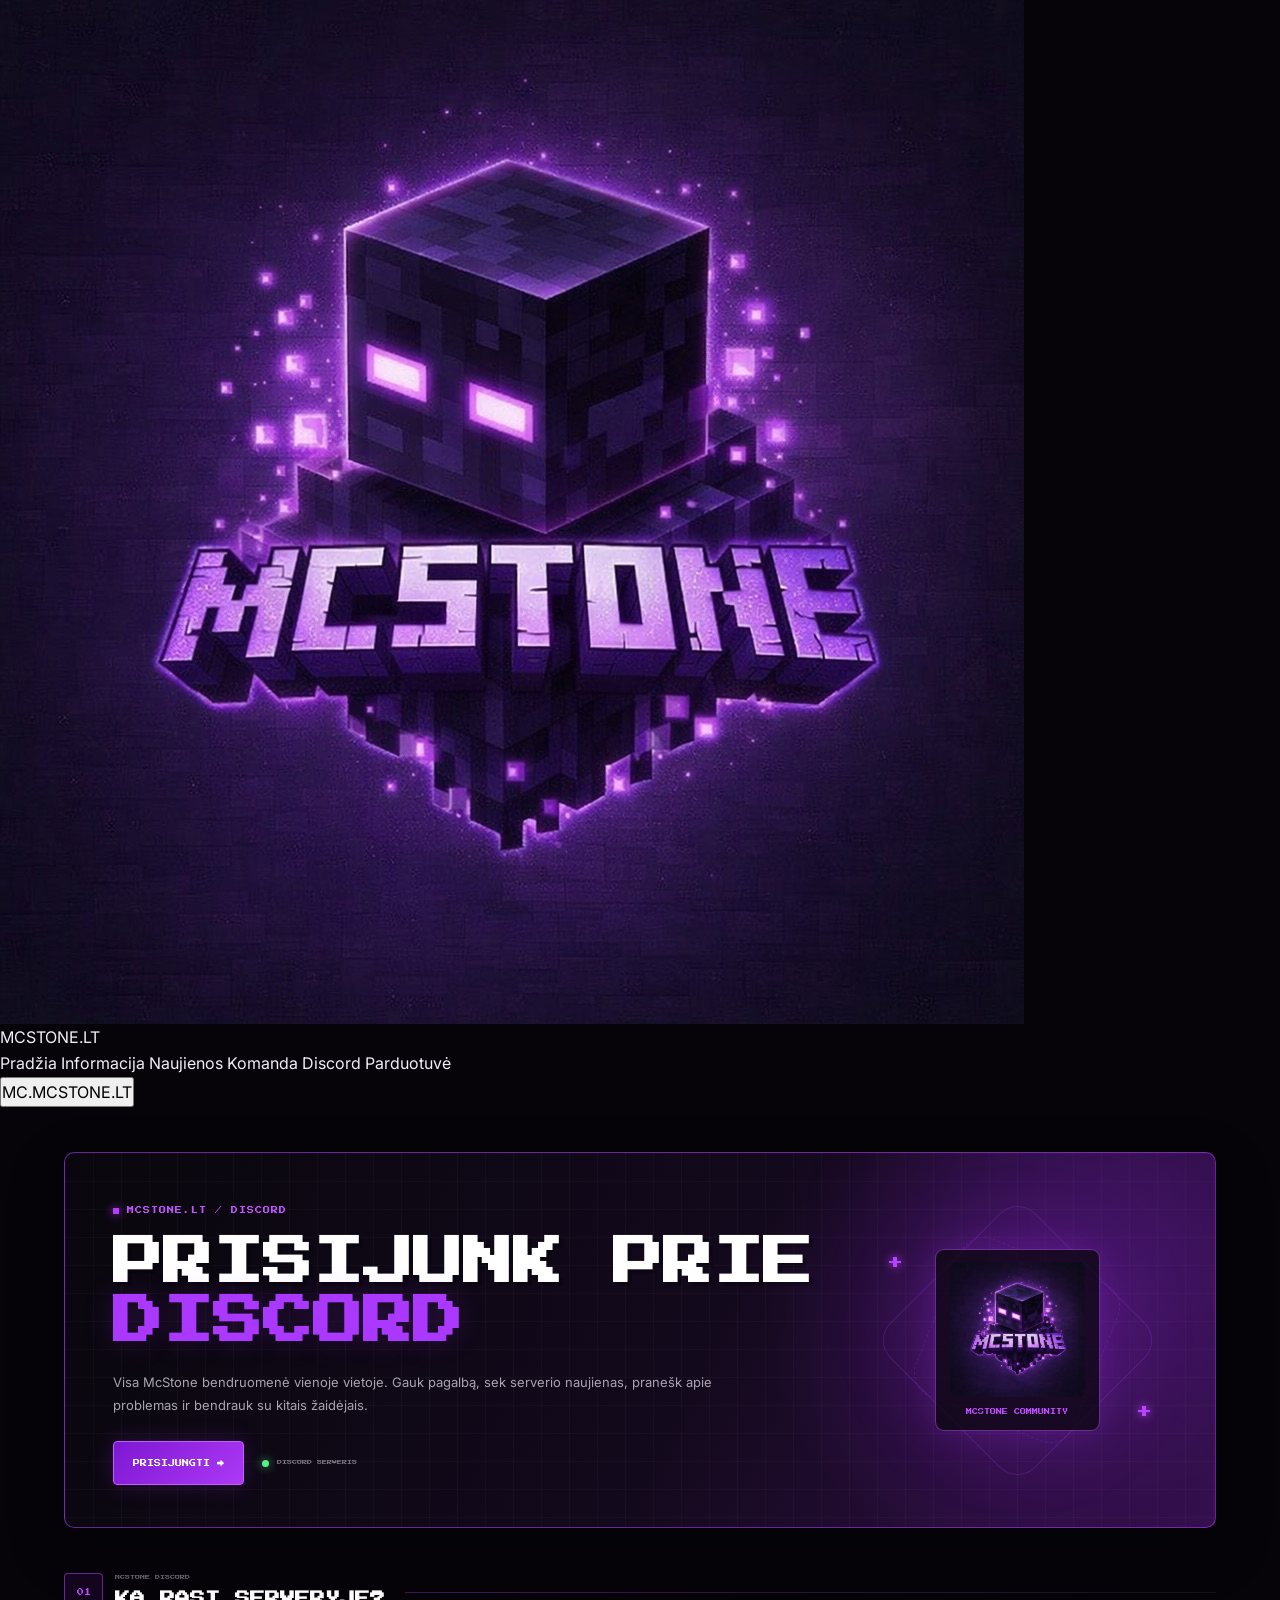
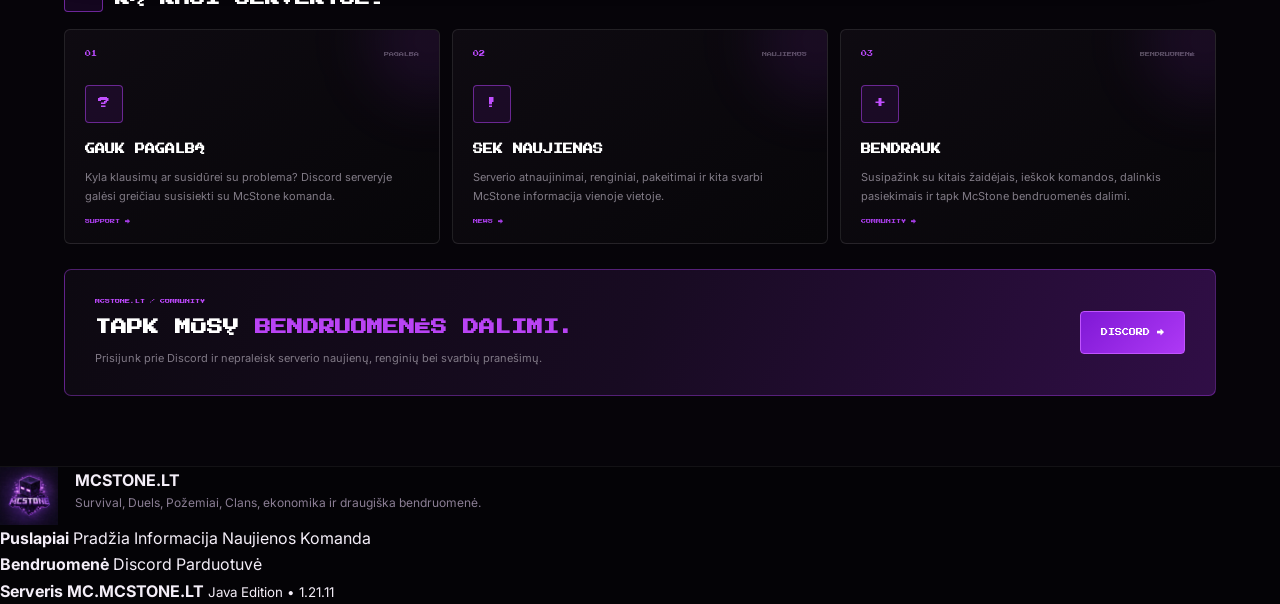
<file: discord.html>
<!DOCTYPE html>
<html lang="lt">

<head>
  <meta charset="UTF-8">
  <meta name="viewport" content="width=device-width, initial-scale=1.0">

  <title>Discord | McStone.lt</title>

  <!-- Bendras svetainės CSS -->
  <link rel="stylesheet" href="style.css">
  <link rel="icon" href="logo.png">

  <!-- Tik Discord puslapiui -->
  <style>

    /* ==========================================
       DISCORD PAGE
    ========================================== */

    .discord-page {
      width: min(1180px, 90%);
      margin: 0 auto;
      padding: 45px 0 70px;
    }


    /* ==========================================
       HERO
    ========================================== */

    .discord-hero {
      position: relative;
      min-height: 330px;
      padding: 42px 48px;

      display: grid;
      grid-template-columns: 1fr 300px;
      align-items: center;
      gap: 40px;

      overflow: hidden;

      border: 1px solid rgba(177, 64, 255, .55);
      border-radius: 10px;

      background:
        radial-gradient(
          circle at 82% 45%,
          rgba(168, 49, 255, .22),
          transparent 25%
        ),
        linear-gradient(
          115deg,
          #09070d 0%,
          #13091c 55%,
          #35104e 100%
        );

      box-shadow:
        0 20px 55px rgba(0,0,0,.30);
    }


    /* Hero grid fonas */

    .discord-hero::before {
      content: "";
      position: absolute;
      inset: 0;

      background-image:
        linear-gradient(
          rgba(255,255,255,.025) 1px,
          transparent 1px
        ),
        linear-gradient(
          90deg,
          rgba(255,255,255,.025) 1px,
          transparent 1px
        );

      background-size: 28px 28px;

      pointer-events: none;
    }


    .discord-hero::after {
      content: "";
      position: absolute;

      width: 320px;
      height: 320px;

      right: -80px;
      top: -90px;

      border-radius: 50%;

      background: rgba(164, 42, 255, .15);

      filter: blur(90px);

      pointer-events: none;
    }


    /* ==========================================
       HERO LEFT
    ========================================== */

    .discord-hero-left {
      position: relative;
      z-index: 2;
    }


    .discord-label {
      display: inline-flex;
      align-items: center;
      gap: 8px;

      margin-bottom: 17px;

      color: #c253ff;

      font-family: "Press Start 2P", monospace;
      font-size: 7px;

      letter-spacing: 1px;
    }


    .discord-label::before {
      content: "";

      width: 6px;
      height: 6px;

      background: #b53cff;

      box-shadow:
        0 0 10px #b53cff;
    }


    .discord-hero h1 {
      margin: 0 0 19px;

      color: #fff;

      font-family: "Press Start 2P", monospace;
      font-size: clamp(34px, 4vw, 50px);

      line-height: 1.18;

      text-shadow:
        4px 4px 0 rgba(0,0,0,.25);
    }


    .discord-hero h1 span {
      display: block;

      color: #aa38ff;

      text-shadow:
        0 0 30px rgba(170,56,255,.20);
    }


    .discord-hero-left > p {
      max-width: 640px;

      margin: 0;

      color: #a9a4b0;

      font-size: 13px;
      line-height: 1.75;
    }


    /* ==========================================
       BUTTONS
    ========================================== */

    .discord-actions {
      display: flex;
      align-items: center;
      gap: 18px;

      margin-top: 25px;
    }


    .discord-button {
      display: inline-flex;
      align-items: center;
      justify-content: center;

      min-height: 44px;

      padding: 0 19px;

      border: 1px solid #c55cff;
      border-radius: 4px;

      background:
        linear-gradient(
          135deg,
          #7d17d3,
          #ad39f5
        );

      color: white;

      font-family: "Press Start 2P", monospace;
      font-size: 7px;

      text-decoration: none;

      box-shadow:
        0 0 24px rgba(175,54,255,.18);

      transition:
        .2s ease;
    }


    .discord-button:hover {
      transform: translateY(-2px);

      box-shadow:
        0 0 30px rgba(175,54,255,.35);
    }


    .discord-online {
      display: flex;
      align-items: center;
      gap: 8px;

      color: #77717e;

      font-family: "Press Start 2P", monospace;
      font-size: 5px;
    }


    .discord-online i {
      width: 7px;
      height: 7px;

      display: block;

      border-radius: 50%;

      background: #58ee88;

      box-shadow:
        0 0 10px rgba(88,238,136,.8);
    }


    /* ==========================================
       HERO RIGHT / LOGO
    ========================================== */

    .discord-hero-right {
      position: relative;
      z-index: 2;

      height: 230px;

      display: flex;
      align-items: center;
      justify-content: center;
    }


    .discord-logo-glow {
      position: absolute;

      width: 180px;
      height: 180px;

      border-radius: 50%;

      background:
        rgba(170,49,255,.18);

      filter: blur(45px);
    }


    .discord-logo-card {
      position: relative;
      z-index: 3;

      width: 165px;

      padding: 12px;

      border:
        1px solid rgba(192,82,255,.50);

      border-radius: 9px;

      background:
        rgba(8,6,11,.72);

      text-align: center;

      box-shadow:
        0 0 35px rgba(169,51,255,.18);
    }


    .discord-logo-card img {
      width: 135px;
      height: 135px;

      display: block;

      margin: 0 auto;

      border-radius: 7px;

      object-fit: cover;
    }


    .discord-logo-card span {
      display: block;

      margin-top: 11px;

      color: #bf50ff;

      font-family: "Press Start 2P", monospace;
      font-size: 6px;
    }


    .discord-ring {
      position: absolute;

      width: 205px;
      height: 205px;

      border:
        1px solid rgba(183,64,255,.20);

      border-radius: 25px;

      transform: rotate(45deg);
    }


    .discord-ring.second {
      width: 170px;
      height: 170px;

      border-style: dashed;

      transform: rotate(22deg);
    }


    .hero-plus {
      position: absolute;

      color: #b842ff;

      font-family: "Press Start 2P", monospace;

      text-shadow:
        0 0 10px #b842ff;
    }


    .hero-plus.one {
      left: 20px;
      top: 25px;
    }


    .hero-plus.two {
      right: 15px;
      bottom: 30px;
    }


    /* ==========================================
       SECTION TITLE
    ========================================== */

    .discord-section {
      margin-top: 45px;
    }


    .discord-title {
      display: flex;
      align-items: center;
      gap: 12px;

      margin-bottom: 17px;
    }


    .discord-number {
      width: 39px;
      height: 39px;

      display: flex;
      align-items: center;
      justify-content: center;

      flex-shrink: 0;

      border:
        1px solid rgba(181,66,255,.55);

      border-radius: 4px;

      background:
        rgba(148,35,220,.10);

      color: #bd4dff;

      font-family: "Press Start 2P", monospace;
      font-size: 7px;
    }


    .discord-title-text small {
      display: block;

      margin-bottom: 5px;

      color: #68616e;

      font-family: "Press Start 2P", monospace;
      font-size: 5px;
    }


    .discord-title-text h2 {
      margin: 0;

      color: white;

      font-family: "Press Start 2P", monospace;
      font-size: 15px;
    }


    .discord-title-line {
      height: 1px;
      flex: 1;

      margin-left: 8px;

      background:
        linear-gradient(
          90deg,
          rgba(175,61,255,.35),
          rgba(255,255,255,.06)
        );
    }


    /* ==========================================
       CARDS
    ========================================== */

    .discord-grid {
      display: grid;

      grid-template-columns:
        repeat(3, 1fr);

      gap: 12px;
    }


    .discord-card {
      position: relative;

      min-height: 215px;

      padding: 20px;

      overflow: hidden;

      border:
        1px solid rgba(255,255,255,.10);

      border-radius: 6px;

      background:
        linear-gradient(
          145deg,
          rgba(15,11,18,.97),
          rgba(7,6,9,.98)
        );

      transition:
        transform .2s ease,
        border-color .2s ease,
        box-shadow .2s ease;
    }


    .discord-card::before {
      content: "";

      position: absolute;

      width: 120px;
      height: 120px;

      right: -50px;
      top: -50px;

      border-radius: 50%;

      background:
        rgba(171,51,255,.10);

      filter: blur(30px);
    }


    .discord-card:hover {
      transform: translateY(-3px);

      border-color:
        rgba(181,66,255,.48);

      box-shadow:
        0 12px 35px rgba(0,0,0,.25);
    }


    .card-header {
      display: flex;
      align-items: center;
      justify-content: space-between;
    }


    .card-header span {
      color: #bd4aff;

      font-family: "Press Start 2P", monospace;
      font-size: 6px;
    }


    .card-header small {
      color: #56505b;

      font-family: "Press Start 2P", monospace;
      font-size: 5px;
    }


    .discord-card-icon {
      width: 38px;
      height: 38px;

      display: flex;
      align-items: center;
      justify-content: center;

      margin: 25px 0 18px;

      border:
        1px solid rgba(185,69,255,.50);

      border-radius: 4px;

      background:
        rgba(158,37,231,.10);

      color: #c14fff;

      font-family: "Press Start 2P", monospace;
      font-size: 12px;
    }


    .discord-card h3 {
      margin: 0 0 10px;

      color: white;

      font-family: "Press Start 2P", monospace;
      font-size: 10px;
    }


    .discord-card p {
      margin: 0;

      max-width: 310px;

      color: #817b86;

      font-size: 11px;
      line-height: 1.7;
    }


    .card-tag {
      position: absolute;

      left: 20px;
      bottom: 17px;

      color: #a73de7;

      font-family: "Press Start 2P", monospace;
      font-size: 5px;
    }


    /* ==========================================
       BOTTOM JOIN
    ========================================== */

    .discord-bottom {
      position: relative;

      margin-top: 25px;

      padding: 28px 30px;

      display: flex;
      align-items: center;
      justify-content: space-between;

      gap: 30px;

      overflow: hidden;

      border:
        1px solid rgba(181,66,255,.38);

      border-radius: 7px;

      background:
        linear-gradient(
          110deg,
          #0d0911,
          #180b22,
          #300e46
        );
    }


    .discord-bottom::before {
      content: "";

      position: absolute;
      inset: 0;

      background-image:
        radial-gradient(
          rgba(255,255,255,.15) .7px,
          transparent .7px
        );

      background-size:
        18px 18px;

      opacity: .14;
    }


    .bottom-text {
      position: relative;
      z-index: 2;
    }


    .bottom-text small {
      display: block;

      margin-bottom: 8px;

      color: #ba48f8;

      font-family: "Press Start 2P", monospace;
      font-size: 5px;
    }


    .bottom-text h2 {
      margin: 0 0 10px;

      color: white;

      font-family: "Press Start 2P", monospace;
      font-size: 16px;

      line-height: 1.5;
    }


    .bottom-text h2 span {
      color: #b943f4;
    }


    .bottom-text p {
      margin: 0;

      color: #807986;

      font-size: 11px;
    }


    .bottom-button {
      position: relative;
      z-index: 2;

      flex-shrink: 0;

      padding: 15px 20px;

      border:
        1px solid #c054ff;

      border-radius: 4px;

      background:
        linear-gradient(
          135deg,
          #7f18d5,
          #ae39f5
        );

      color: white;

      font-family: "Press Start 2P", monospace;
      font-size: 7px;

      text-decoration: none;

      transition: .2s ease;
    }


    .bottom-button:hover {
      transform: translateY(-2px);

      box-shadow:
        0 0 28px rgba(178,58,255,.30);
    }


    /* ==========================================
       RESPONSIVE
    ========================================== */

    @media (max-width: 850px) {

      .discord-hero {
        grid-template-columns: 1fr 220px;

        padding: 35px 30px;
      }

      .discord-hero-right {
        transform: scale(.85);
      }

    }


    @media (max-width: 700px) {

      .discord-page {
        width: 92%;

        padding: 25px 0 50px;
      }


      .discord-hero {
        display: block;

        min-height: auto;

        padding: 28px 22px;
      }


      .discord-hero h1 {
        font-size: 27px;
      }


      .discord-actions {
        align-items: flex-start;
        flex-direction: column;
      }


      .discord-hero-right {
        width: 100%;
        height: 210px;

        margin-top: 15px;

        transform: scale(.85);
      }


      .discord-grid {
        grid-template-columns: 1fr;
      }


      .discord-card {
        min-height: 210px;
      }


      .discord-title-line {
        display: none;
      }


      .discord-bottom {
        align-items: flex-start;
        flex-direction: column;

        padding: 24px;
      }


      .bottom-button {
        width: 100%;

        text-align: center;
      }

    }

  </style>
</head>


<body>


<!-- ==========================================
     HEADER
========================================== -->

<header class="topbar">

  <a class="brand" href="index.html">

    <img src="logo.png" alt="McStone">

    <span>MCSTONE.LT</span>

  </a>


  <nav class="nav">

    <a href="index.html">Pradžia</a>

    <a href="informacija.html">
      Informacija
    </a>

    <a href="naujienos.html">
      Naujienos
    </a>

    <a href="komanda.html">
      Komanda
    </a>

    <a href="discord.html">
      Discord
    </a>

    <a
      href="https://mcstonelt.tebex.io/"
      target="_blank"
      rel="noopener noreferrer"
    >
      Parduotuvė
    </a>

  </nav>


  <button
    onclick="copyIP()"
    class="ip-btn"
  >
    MC.MCSTONE.LT
  </button>

</header>



<!-- ==========================================
     MAIN
========================================== -->

<main class="discord-page">


  <!-- HERO -->

  <section class="discord-hero">


    <!-- LEFT -->

    <div class="discord-hero-left">

      <div class="discord-label">
        MCSTONE.LT / DISCORD
      </div>


      <h1>
        PRISIJUNK PRIE
        <span>DISCORD</span>
      </h1>


      <p>
        Visa McStone bendruomenė vienoje vietoje.
        Gauk pagalbą, sek serverio naujienas,
        pranešk apie problemas ir bendrauk
        su kitais žaidėjais.
      </p>


      <div class="discord-actions">

        <a
          href="https://discord.gg/xH5VDRtM7v"
          target="_blank"
          rel="noopener noreferrer"
          class="discord-button"
        >
          PRISIJUNGTI →
        </a>


        <div class="discord-online">

          <i></i>

          DISCORD SERVERIS

        </div>

      </div>

    </div>



    <!-- RIGHT -->

    <div class="discord-hero-right">

      <div class="discord-logo-glow"></div>

      <div class="discord-ring"></div>

      <div class="discord-ring second"></div>


      <span class="hero-plus one">
        +
      </span>

      <span class="hero-plus two">
        +
      </span>


      <div class="discord-logo-card">

        <img
          src="logo.png"
          alt="McStone"
        >

        <span>
          MCSTONE COMMUNITY
        </span>

      </div>

    </div>

  </section>



  <!-- ==========================================
       KĄ RASI DISCORD
  ========================================== -->

  <section class="discord-section">


    <div class="discord-title">

      <div class="discord-number">
        01
      </div>


      <div class="discord-title-text">

        <small>
          MCSTONE DISCORD
        </small>

        <h2>
          KĄ RASI SERVERYJE?
        </h2>

      </div>


      <div class="discord-title-line"></div>

    </div>



    <div class="discord-grid">


      <!-- CARD 1 -->

      <article class="discord-card">

        <div class="card-header">

          <span>01</span>

          <small>
            PAGALBA
          </small>

        </div>


        <div class="discord-card-icon">
          ?
        </div>


        <h3>
          GAUK PAGALBĄ
        </h3>


        <p>
          Kyla klausimų ar susidūrei su problema?
          Discord serveryje galėsi greičiau
          susisiekti su McStone komanda.
        </p>


        <div class="card-tag">
          SUPPORT →
        </div>

      </article>



      <!-- CARD 2 -->

      <article class="discord-card">

        <div class="card-header">

          <span>02</span>

          <small>
            NAUJIENOS
          </small>

        </div>


        <div class="discord-card-icon">
          !
        </div>


        <h3>
          SEK NAUJIENAS
        </h3>


        <p>
          Serverio atnaujinimai, renginiai,
          pakeitimai ir kita svarbi McStone
          informacija vienoje vietoje.
        </p>


        <div class="card-tag">
          NEWS →
        </div>

      </article>



      <!-- CARD 3 -->

      <article class="discord-card">

        <div class="card-header">

          <span>03</span>

          <small>
            BENDRUOMENĖ
          </small>

        </div>


        <div class="discord-card-icon">
          +
        </div>


        <h3>
          BENDRAUK
        </h3>


        <p>
          Susipažink su kitais žaidėjais,
          ieškok komandos, dalinkis pasiekimais
          ir tapk McStone bendruomenės dalimi.
        </p>


        <div class="card-tag">
          COMMUNITY →
        </div>

      </article>

    </div>

  </section>



  <!-- ==========================================
       BOTTOM CTA
  ========================================== -->

  <section class="discord-bottom">


    <div class="bottom-text">

      <small>
        MCSTONE.LT / COMMUNITY
      </small>


      <h2>
        TAPK MŪSŲ
        <span>BENDRUOMENĖS DALIMI.</span>
      </h2>


      <p>
        Prisijunk prie Discord ir nepraleisk
        serverio naujienų, renginių bei svarbių pranešimų.
      </p>

    </div>


    <a
      href="https://discord.gg/xH5VDRtM7v"
      target="_blank"
      rel="noopener noreferrer"
      class="bottom-button"
    >
      DISCORD →
    </a>

  </section>


</main>



<!-- ==========================================
     FOOTER
========================================== -->

<footer class="footer">


  <div class="footer-brand">

    <img
      src="logo.png"
      alt="McStone"
    >


    <div>

      <b>
        MCSTONE.LT
      </b>

      <p>
        Survival, Duels, Požemiai, Clans,
        ekonomika ir draugiška bendruomenė.
      </p>

    </div>

  </div>



  <div class="foot-links">


    <section>

      <b>
        Puslapiai
      </b>

      <a href="index.html">
        Pradžia
      </a>

      <a href="informacija.html">
        Informacija
      </a>

      <a href="naujienos.html">
        Naujienos
      </a>

      <a href="komanda.html">
        Komanda
      </a>

    </section>



    <section>

      <b>
        Bendruomenė
      </b>

      <a href="discord.html">
        Discord
      </a>

      <a
        href="https://mcstonelt.tebex.io/"
        target="_blank"
        rel="noopener noreferrer"
      >
        Parduotuvė
      </a>

    </section>



    <section>

      <b>
        Serveris
      </b>

      <strong>
        MC.MCSTONE.LT
      </strong>

      <small>
        Java Edition • 1.21.11
      </small>

    </section>

  </div>

</footer>


<script src="script.js"></script>

</body>
</html>
</file>
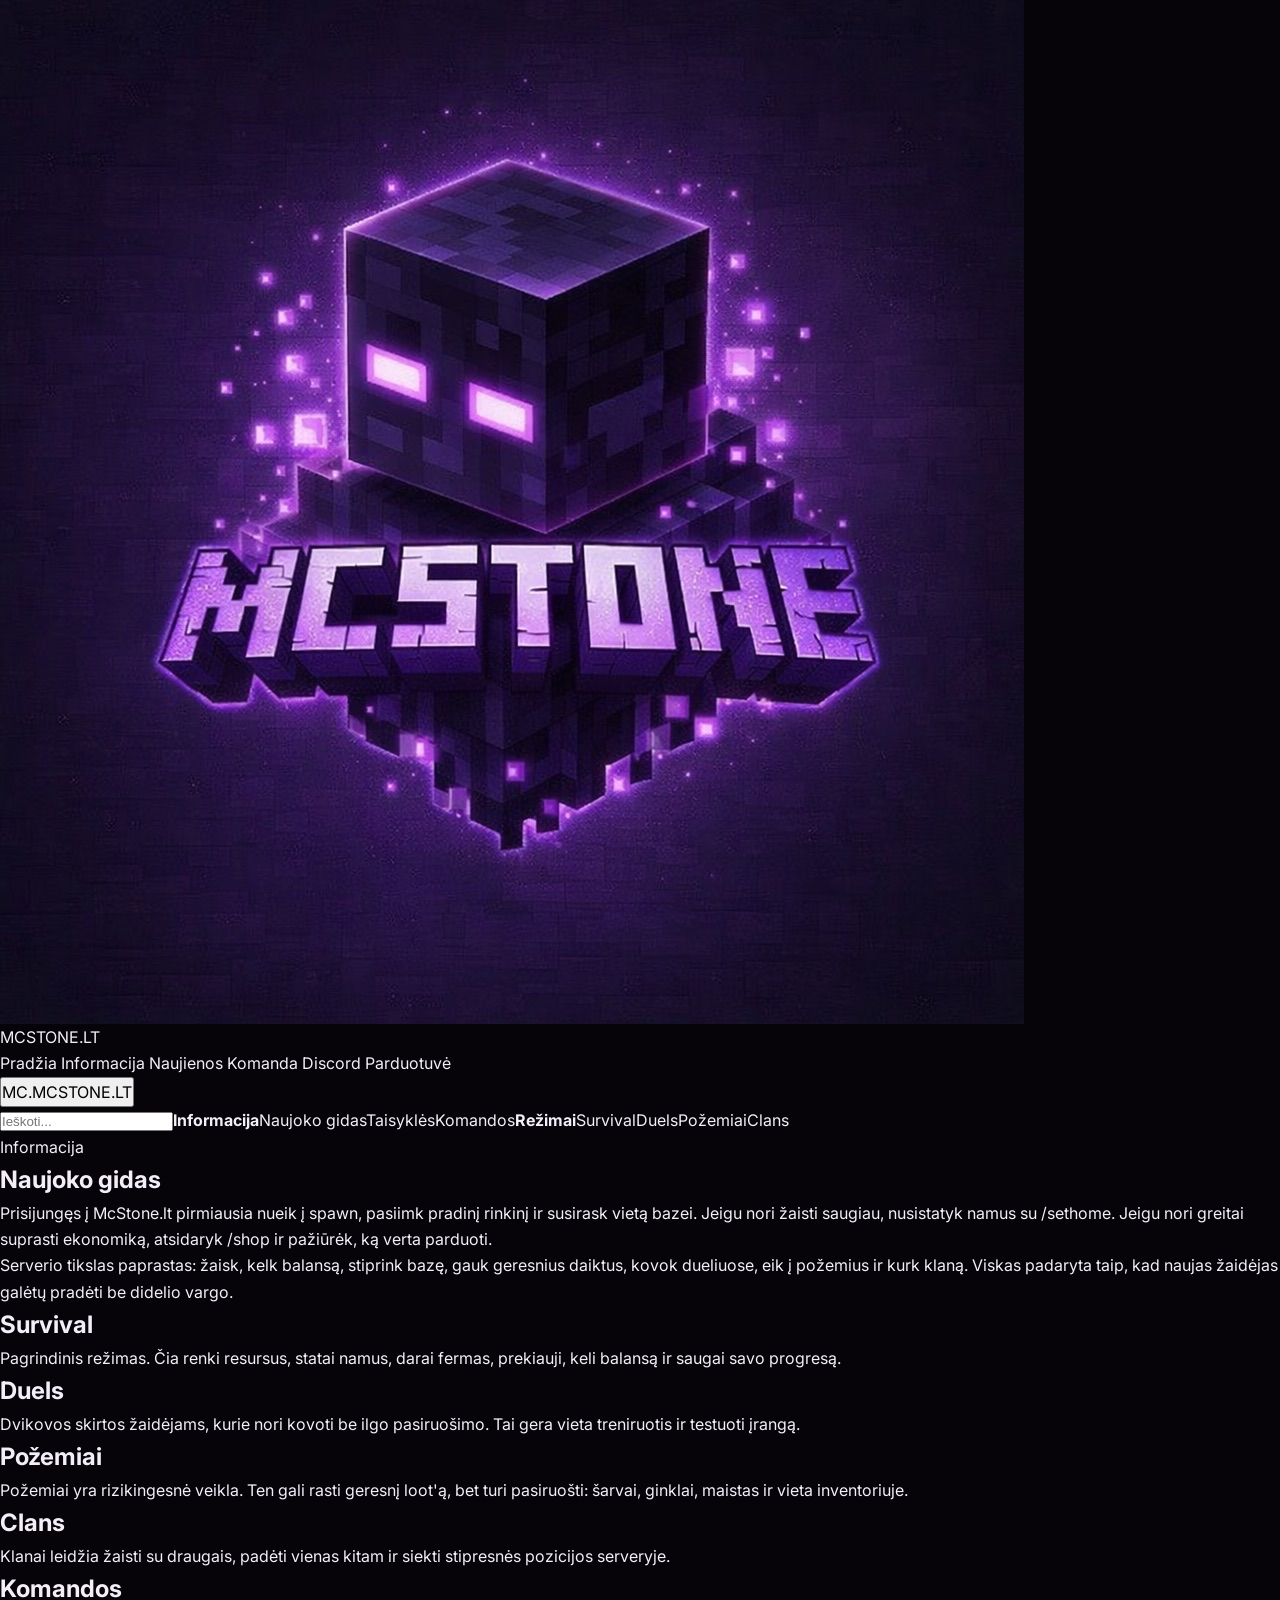
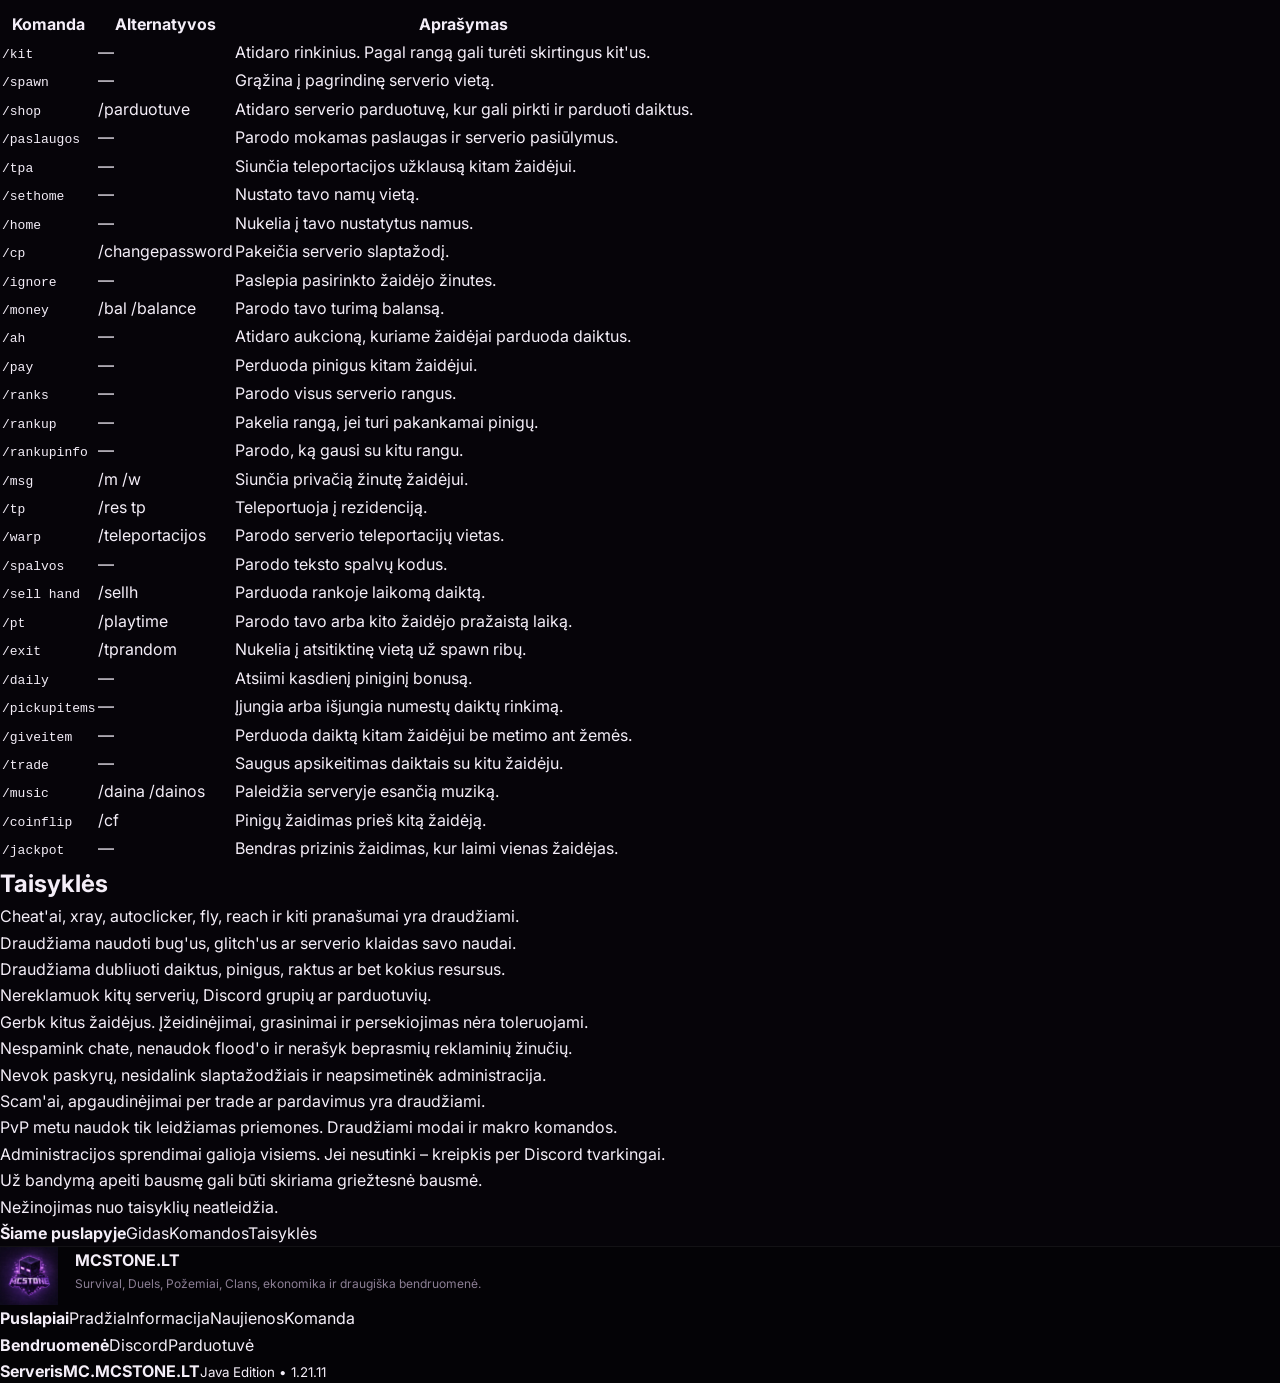
<file: informacija.html>
<!DOCTYPE html>
<html lang="lt">
<head>
  <meta charset="UTF-8">
  <meta name="viewport" content="width=device-width, initial-scale=1.0">
  <title>McStone.lt</title>
  <link rel="stylesheet" href="style.css">
  <link rel="icon" href="logo.png">
</head>
<body>
<header class="topbar">
  <a class="brand" href="index.html"><img src="logo.png" alt="McStone"><span>MCSTONE.LT</span></a>
  <nav class="nav">
    <a href="index.html">Pradžia</a>
    <a href="informacija.html">Informacija</a>
    <a href="naujienos.html">Naujienos</a>
    <a href="komanda.html">Komanda</a>
    <a href="discord.html">Discord</a>
    <a href="https://mcstonelt.tebex.io/" target="_blank">Parduotuvė</a>
  </nav>
  <button onclick="copyIP()" class="ip-btn">MC.MCSTONE.LT</button>
</header>
<main class="layout">
<aside><input placeholder="Ieškoti..."><b>Informacija</b><a href="#gidas">Naujoko gidas</a><a href="#taisykles">Taisyklės</a><a href="#komandos">Komandos</a><b>Režimai</b><a href="#survival">Survival</a><a href="#duels">Duels</a><a href="#pozemiai">Požemiai</a><a href="#clans">Clans</a></aside>
<article class="doc">
<span class="pill small">Informacija</span>
<h1 id="gidas">Naujoko gidas</h1>
<p>Prisijungęs į McStone.lt pirmiausia nueik į spawn, pasiimk pradinį rinkinį ir susirask vietą bazei. Jeigu nori žaisti saugiau, nusistatyk namus su /sethome. Jeigu nori greitai suprasti ekonomiką, atsidaryk /shop ir pažiūrėk, ką verta parduoti.</p>
<p>Serverio tikslas paprastas: žaisk, kelk balansą, stiprink bazę, gauk geresnius daiktus, kovok dueliuose, eik į požemius ir kurk klaną. Viskas padaryta taip, kad naujas žaidėjas galėtų pradėti be didelio vargo.</p>
<h2 id="survival">Survival</h2><p>Pagrindinis režimas. Čia renki resursus, statai namus, darai fermas, prekiauji, keli balansą ir saugai savo progresą.</p>
<h2 id="duels">Duels</h2><p>Dvikovos skirtos žaidėjams, kurie nori kovoti be ilgo pasiruošimo. Tai gera vieta treniruotis ir testuoti įrangą.</p>
<h2 id="pozemiai">Požemiai</h2><p>Požemiai yra rizikingesnė veikla. Ten gali rasti geresnį loot'ą, bet turi pasiruošti: šarvai, ginklai, maistas ir vieta inventoriuje.</p>
<h2 id="clans">Clans</h2><p>Klanai leidžia žaisti su draugais, padėti vienas kitam ir siekti stipresnės pozicijos serveryje.</p>
<h2 id="komandos">Komandos</h2><table><tr><th>Komanda</th><th>Alternatyvos</th><th>Aprašymas</th></tr><tr><td><code>/kit</code></td><td>—</td><td>Atidaro rinkinius. Pagal rangą gali turėti skirtingus kit'us.</td></tr><tr><td><code>/spawn</code></td><td>—</td><td>Grąžina į pagrindinę serverio vietą.</td></tr><tr><td><code>/shop</code></td><td>/parduotuve</td><td>Atidaro serverio parduotuvę, kur gali pirkti ir parduoti daiktus.</td></tr><tr><td><code>/paslaugos</code></td><td>—</td><td>Parodo mokamas paslaugas ir serverio pasiūlymus.</td></tr><tr><td><code>/tpa</code></td><td>—</td><td>Siunčia teleportacijos užklausą kitam žaidėjui.</td></tr><tr><td><code>/sethome</code></td><td>—</td><td>Nustato tavo namų vietą.</td></tr><tr><td><code>/home</code></td><td>—</td><td>Nukelia į tavo nustatytus namus.</td></tr><tr><td><code>/cp</code></td><td>/changepassword</td><td>Pakeičia serverio slaptažodį.</td></tr><tr><td><code>/ignore</code></td><td>—</td><td>Paslepia pasirinkto žaidėjo žinutes.</td></tr><tr><td><code>/money</code></td><td>/bal /balance</td><td>Parodo tavo turimą balansą.</td></tr><tr><td><code>/ah</code></td><td>—</td><td>Atidaro aukcioną, kuriame žaidėjai parduoda daiktus.</td></tr><tr><td><code>/pay</code></td><td>—</td><td>Perduoda pinigus kitam žaidėjui.</td></tr><tr><td><code>/ranks</code></td><td>—</td><td>Parodo visus serverio rangus.</td></tr><tr><td><code>/rankup</code></td><td>—</td><td>Pakelia rangą, jei turi pakankamai pinigų.</td></tr><tr><td><code>/rankupinfo</code></td><td>—</td><td>Parodo, ką gausi su kitu rangu.</td></tr><tr><td><code>/msg</code></td><td>/m /w</td><td>Siunčia privačią žinutę žaidėjui.</td></tr><tr><td><code>/tp</code></td><td>/res tp</td><td>Teleportuoja į rezidenciją.</td></tr><tr><td><code>/warp</code></td><td>/teleportacijos</td><td>Parodo serverio teleportacijų vietas.</td></tr><tr><td><code>/spalvos</code></td><td>—</td><td>Parodo teksto spalvų kodus.</td></tr><tr><td><code>/sell hand</code></td><td>/sellh</td><td>Parduoda rankoje laikomą daiktą.</td></tr><tr><td><code>/pt</code></td><td>/playtime</td><td>Parodo tavo arba kito žaidėjo pražaistą laiką.</td></tr><tr><td><code>/exit</code></td><td>/tprandom</td><td>Nukelia į atsitiktinę vietą už spawn ribų.</td></tr><tr><td><code>/daily</code></td><td>—</td><td>Atsiimi kasdienį piniginį bonusą.</td></tr><tr><td><code>/pickupitems</code></td><td>—</td><td>Įjungia arba išjungia numestų daiktų rinkimą.</td></tr><tr><td><code>/giveitem</code></td><td>—</td><td>Perduoda daiktą kitam žaidėjui be metimo ant žemės.</td></tr><tr><td><code>/trade</code></td><td>—</td><td>Saugus apsikeitimas daiktais su kitu žaidėju.</td></tr><tr><td><code>/music</code></td><td>/daina /dainos</td><td>Paleidžia serveryje esančią muziką.</td></tr><tr><td><code>/coinflip</code></td><td>/cf</td><td>Pinigų žaidimas prieš kitą žaidėją.</td></tr><tr><td><code>/jackpot</code></td><td>—</td><td>Bendras prizinis žaidimas, kur laimi vienas žaidėjas.</td></tr></table>
<h2 id="taisykles">Taisyklės</h2><ul class="rules"><li>Cheat'ai, xray, autoclicker, fly, reach ir kiti pranašumai yra draudžiami.</li><li>Draudžiama naudoti bug'us, glitch'us ar serverio klaidas savo naudai.</li><li>Draudžiama dubliuoti daiktus, pinigus, raktus ar bet kokius resursus.</li><li>Nereklamuok kitų serverių, Discord grupių ar parduotuvių.</li><li>Gerbk kitus žaidėjus. Įžeidinėjimai, grasinimai ir persekiojimas nėra toleruojami.</li><li>Nespamink chate, nenaudok flood'o ir nerašyk beprasmių reklaminių žinučių.</li><li>Nevok paskyrų, nesidalink slaptažodžiais ir neapsimetinėk administracija.</li><li>Scam'ai, apgaudinėjimai per trade ar pardavimus yra draudžiami.</li><li>PvP metu naudok tik leidžiamas priemones. Draudžiami modai ir makro komandos.</li><li>Administracijos sprendimai galioja visiems. Jei nesutinki – kreipkis per Discord tvarkingai.</li><li>Už bandymą apeiti bausmę gali būti skiriama griežtesnė bausmė.</li><li>Nežinojimas nuo taisyklių neatleidžia.</li></ul>
</article>
<aside><b>Šiame puslapyje</b><a href="#gidas">Gidas</a><a href="#komandos">Komandos</a><a href="#taisykles">Taisyklės</a></aside>
</main>
<footer class="footer">
  <div class="footer-brand">
    <img src="logo.png" alt="McStone">
    <div><b>MCSTONE.LT</b><p>Survival, Duels, Požemiai, Clans, ekonomika ir draugiška bendruomenė.</p></div>
  </div>
  <div class="foot-links">
    <section><b>Puslapiai</b><a href="index.html">Pradžia</a><a href="informacija.html">Informacija</a><a href="naujienos.html">Naujienos</a><a href="komanda.html">Komanda</a></section>
    <section><b>Bendruomenė</b><a href="discord.html">Discord</a><a href="parduotuve.html">Parduotuvė</a></section>
    <section><b>Serveris</b><strong>MC.MCSTONE.LT</strong><small>Java Edition • 1.21.11</small></section>
  </div>
</footer>
<script src="script.js"></script>
</body>
</html>
</file>
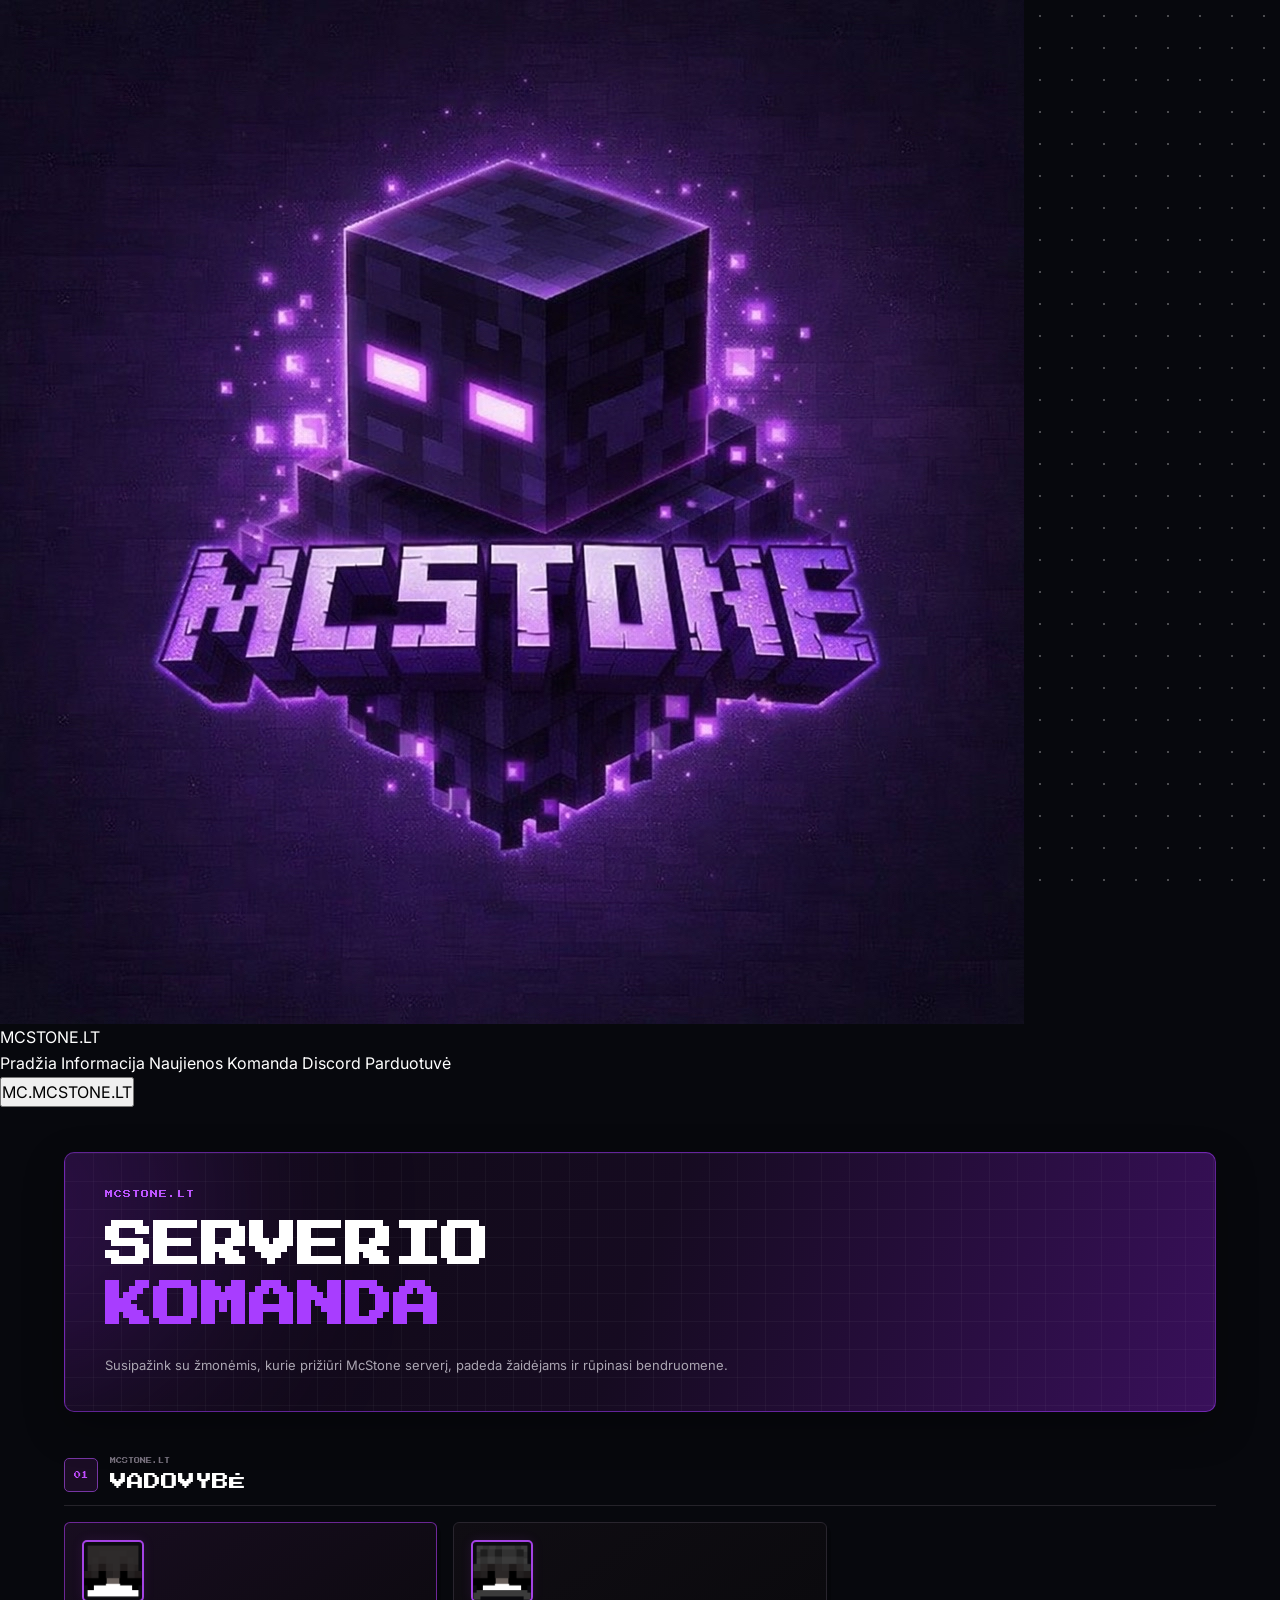
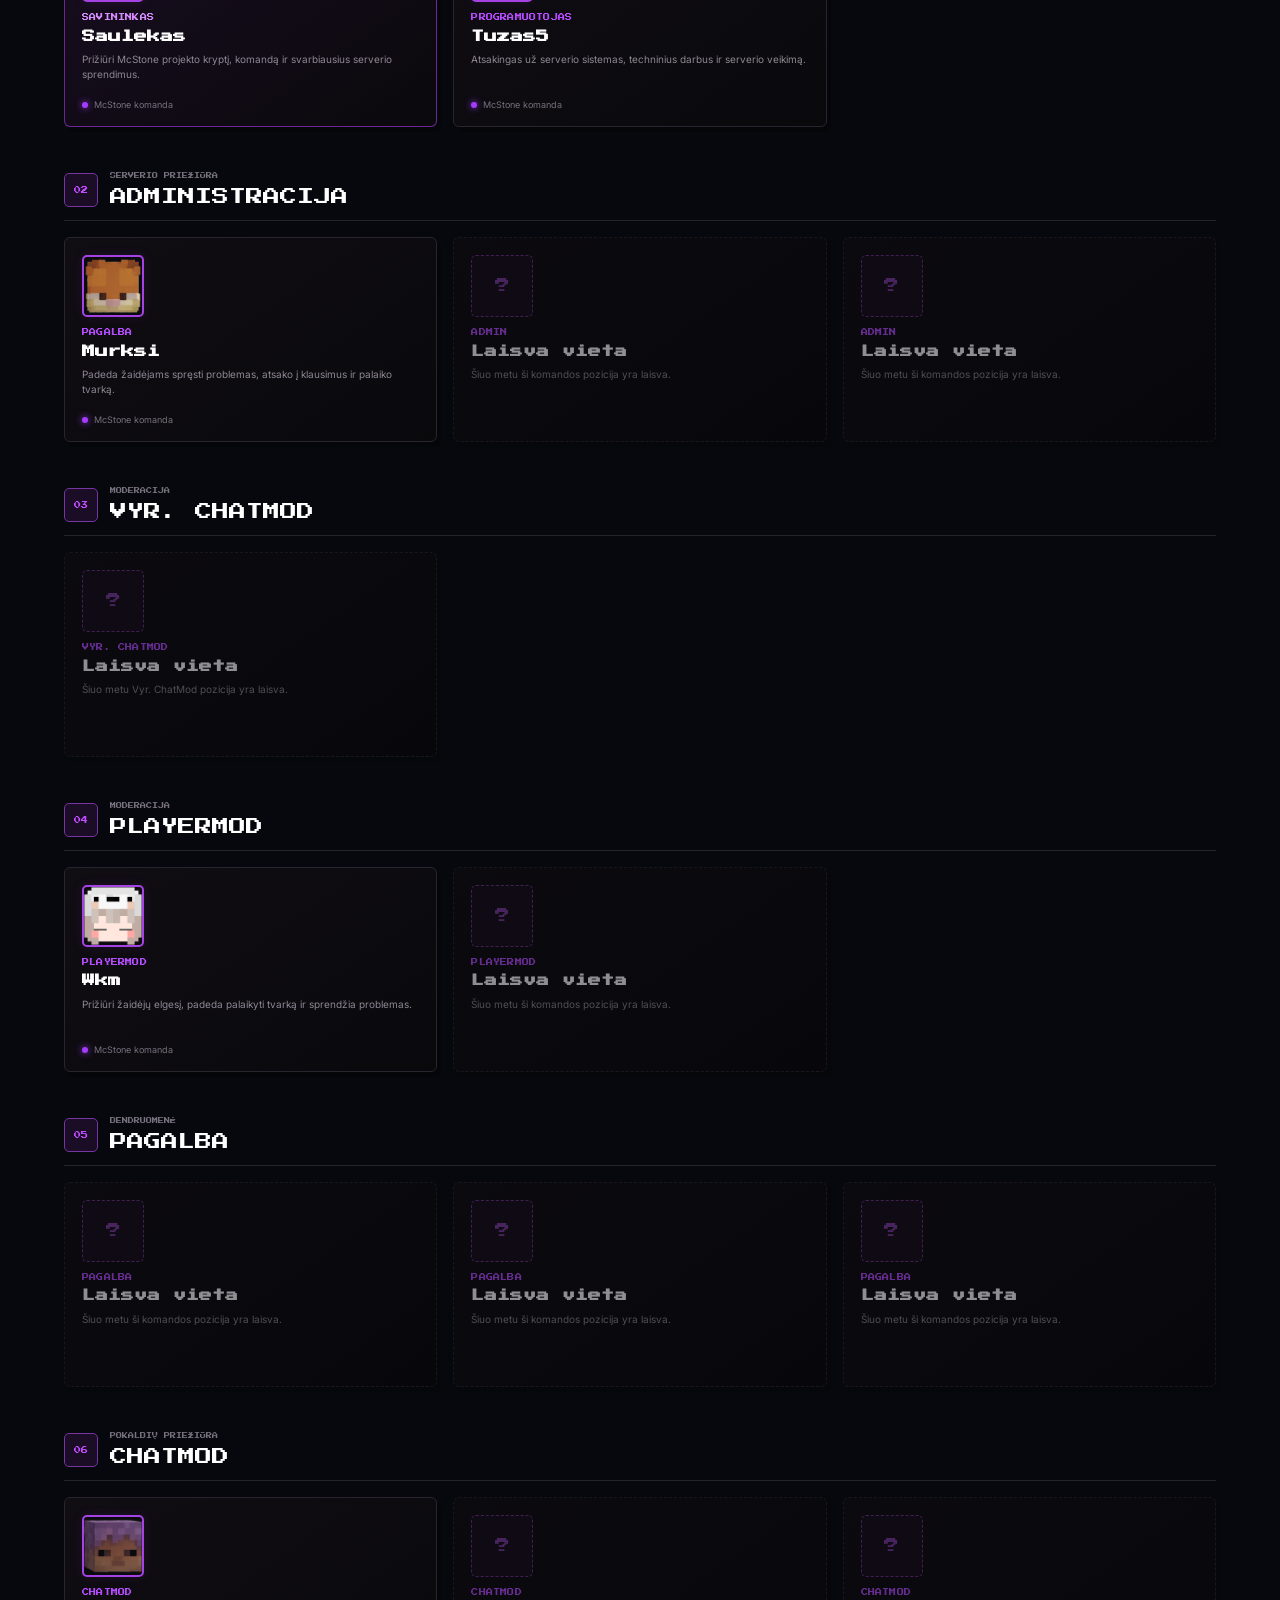
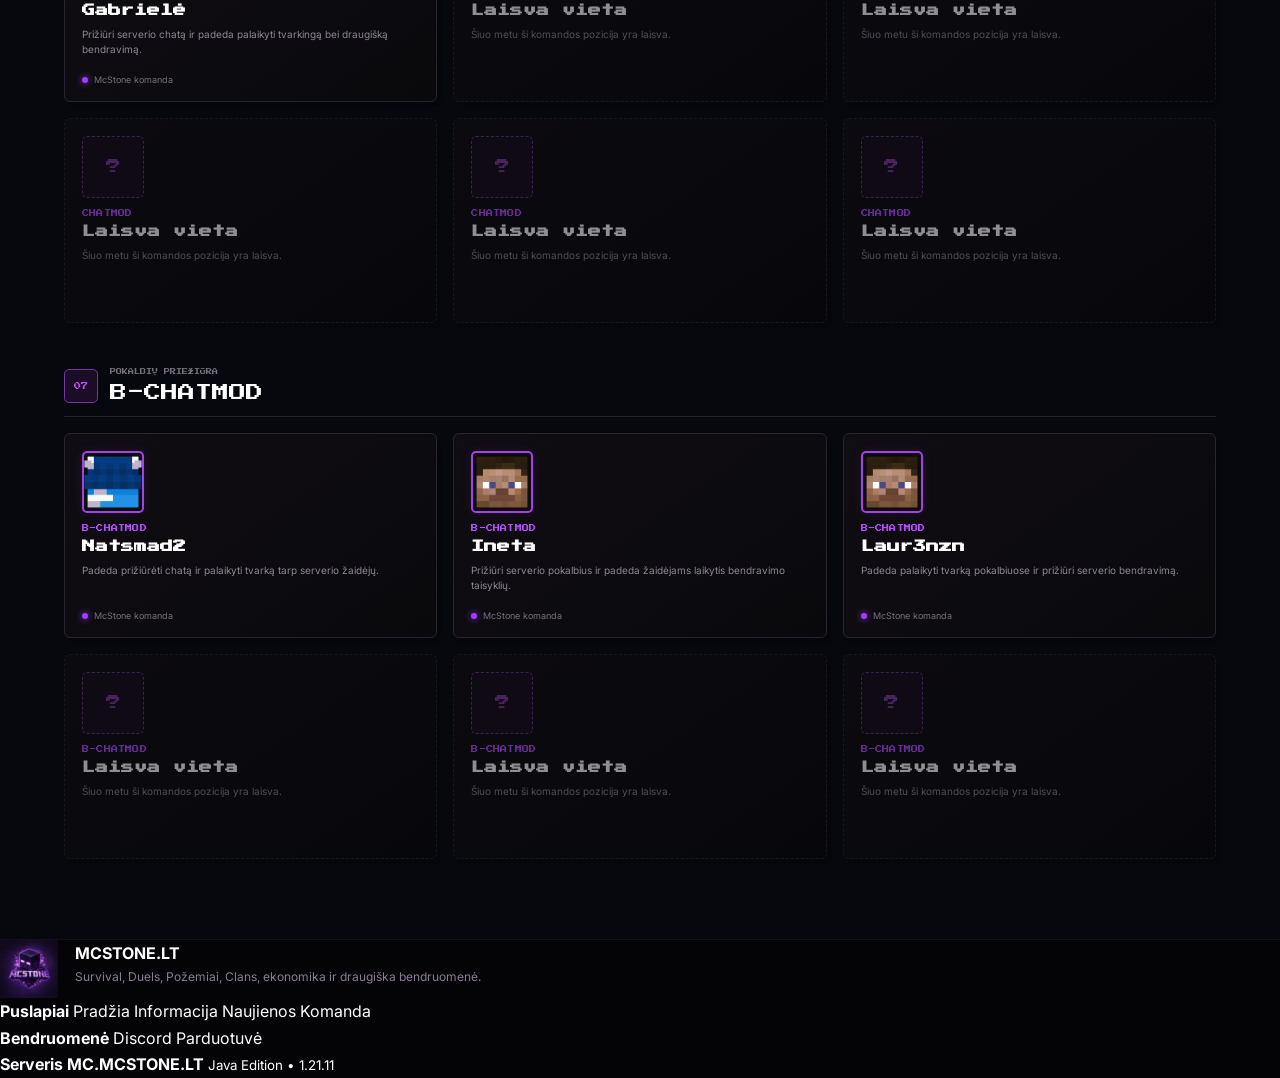
<file: komanda.html>
<!DOCTYPE html>
<html lang="lt">

<head>
    <meta charset="UTF-8">

    <meta
        name="viewport"
        content="width=device-width, initial-scale=1.0"
    >

    <title>Komanda | McStone.lt</title>

    <!-- Bendras McStone stilius -->
    <link rel="stylesheet" href="style.css">

    <!-- Komandos puslapio stilius -->
    <link rel="stylesheet" href="komanda.css">

    <link rel="icon" href="logo.png">
</head>


<body class="staff-body">


<!-- =====================================================
     HEADER
===================================================== -->

<header class="topbar">

    <a class="brand" href="index.html">

        <img
            src="logo.png"
            alt="McStone"
        >

        <span>MCSTONE.LT</span>

    </a>


    <nav class="nav">

        <a href="index.html">
            Pradžia
        </a>

        <a href="informacija.html">
            Informacija
        </a>

        <a href="naujienos.html">
            Naujienos
        </a>

        <a href="komanda.html">
            Komanda
        </a>

        <a href="discord.html">
            Discord
        </a>

        <a
            href="https://mcstonelt.tebex.io/"
            target="_blank"
        >
            Parduotuvė
        </a>

    </nav>


    <button
        onclick="copyIP()"
        class="ip-btn"
    >
        MC.MCSTONE.LT
    </button>

</header>



<!-- =====================================================
     MAIN
===================================================== -->

<main class="team-page">


    <!-- =================================================
         HERO
    ================================================== -->

    <section class="team-hero">

        <div class="hero-glow"></div>


        <div class="hero-content">

            <span class="hero-label">
                MCSTONE.LT
            </span>


            <h1>
                SERVERIO
                <span>KOMANDA</span>
            </h1>


            <p>
                Susipažink su žmonėmis, kurie prižiūri McStone serverį,
                padeda žaidėjams ir rūpinasi bendruomene.
            </p>

        </div>

    </section>



    <!-- =================================================
         01 — VADOVYBĖ
    ================================================== -->

    <section class="team-section">


        <div class="section-heading">

            <div class="section-number">
                01
            </div>


            <div>

                <span>
                    MCSTONE.LT
                </span>

                <h2>
                    VADOVYBĖ
                </h2>

            </div>

        </div>



        <div class="team-grid">


            <!-- SAULEKAS -->

            <article class="team-card owner">


                <div class="staff-avatar">

                    <img
                        src="saulekas.png"
                        alt="Saulekas"
                    >

                </div>


                <span class="role role-owner">
                    SAVININKAS
                </span>


                <h3>
                    Saulekas
                </h3>


                <p>
                    Prižiūri McStone projekto kryptį,
                    komandą ir svarbiausius serverio sprendimus.
                </p>


                <div class="staff-bottom">

                    <span class="status-dot"></span>

                    <span>
                        McStone komanda
                    </span>

                </div>

            </article>



            <!-- TUZAS5 -->

            <article class="team-card">


                <div class="staff-avatar">

                    <img
                        src="tuzas5.png"
                        alt="Tuzas5"
                    >

                </div>


                <span class="role">
                    PROGRAMUOTOJAS
                </span>


                <h3>
                    Tuzas5
                </h3>


                <p>
                    Atsakingas už serverio sistemas,
                    techninius darbus ir serverio veikimą.
                </p>


                <div class="staff-bottom">

                    <span class="status-dot"></span>

                    <span>
                        McStone komanda
                    </span>

                </div>

            </article>


        </div>

    </section>



    <!-- =================================================
         02 — ADMINISTRACIJA
    ================================================== -->

    <section class="team-section">


        <div class="section-heading">

            <div class="section-number">
                02
            </div>


            <div>

                <span>
                    SERVERIO PRIEŽIŪRA
                </span>

                <h2>
                    ADMINISTRACIJA
                </h2>

            </div>

        </div>



        <div class="team-grid">


            <!-- MURKSI -->

            <article class="team-card">


                <div class="staff-avatar">

                    <img
                        src="murksi.png"
                        alt="Murksi"
                    >

                </div>


                <span class="role">
                    PAGALBA
                </span>


                <h3>
                    Murksi
                </h3>


                <p>
                    Padeda žaidėjams spręsti problemas,
                    atsako į klausimus ir palaiko tvarką.
                </p>


                <div class="staff-bottom">

                    <span class="status-dot"></span>

                    <span>
                        McStone komanda
                    </span>

                </div>

            </article>



            <!-- ADMIN LAISVA VIETA 1 -->

            <article class="team-card vacancy">


                <div class="vacancy-avatar">
                    ?
                </div>


                <span class="role">
                    ADMIN
                </span>


                <h3>
                    Laisva vieta
                </h3>


                <p>
                    Šiuo metu ši komandos pozicija yra laisva.
                </p>

            </article>



            <!-- ADMIN LAISVA VIETA 2 -->

            <article class="team-card vacancy">


                <div class="vacancy-avatar">
                    ?
                </div>


                <span class="role">
                    ADMIN
                </span>


                <h3>
                    Laisva vieta
                </h3>


                <p>
                    Šiuo metu ši komandos pozicija yra laisva.
                </p>

            </article>


        </div>

    </section>



    <!-- =================================================
         03 — VYR. CHATMOD
    ================================================== -->

    <section class="team-section">


        <div class="section-heading">

            <div class="section-number">
                03
            </div>


            <div>

                <span>
                    MODERACIJA
                </span>

                <h2>
                    VYR. CHATMOD
                </h2>

            </div>

        </div>



        <div class="team-grid">


            <!-- VYR. CHATMOD LAISVA -->

            <article class="team-card vacancy">


                <div class="vacancy-avatar">
                    ?
                </div>


                <span class="role">
                    VYR. CHATMOD
                </span>


                <h3>
                    Laisva vieta
                </h3>


                <p>
                    Šiuo metu Vyr. ChatMod pozicija yra laisva.
                </p>

            </article>


        </div>

    </section>



    <!-- =================================================
         04 — PLAYERMOD
    ================================================== -->

    <section class="team-section">


        <div class="section-heading">

            <div class="section-number">
                04
            </div>


            <div>

                <span>
                    MODERACIJA
                </span>

                <h2>
                    PLAYERMOD
                </h2>

            </div>

        </div>



        <div class="team-grid">


            <!-- WKM -->

            <article class="team-card">


                <div class="staff-avatar">

                    <img
                        src="wkm.png"
                        alt="Wkm"
                    >

                </div>


                <span class="role">
                    PLAYERMOD
                </span>


                <h3>
                    Wkm
                </h3>


                <p>
                    Prižiūri žaidėjų elgesį,
                    padeda palaikyti tvarką ir sprendžia problemas.
                </p>


                <div class="staff-bottom">

                    <span class="status-dot"></span>

                    <span>
                        McStone komanda
                    </span>

                </div>

            </article>



            <!-- PLAYERMOD LAISVA VIETA -->

            <article class="team-card vacancy">


                <div class="vacancy-avatar">
                    ?
                </div>


                <span class="role">
                    PLAYERMOD
                </span>


                <h3>
                    Laisva vieta
                </h3>


                <p>
                    Šiuo metu ši komandos pozicija yra laisva.
                </p>

            </article>


        </div>

    </section>



    <!-- =================================================
         05 — PAGALBA
    ================================================== -->

    <section class="team-section">


        <div class="section-heading">

            <div class="section-number">
                05
            </div>


            <div>

                <span>
                    BENDRUOMENĖ
                </span>

                <h2>
                    PAGALBA
                </h2>

            </div>

        </div>



        <div class="team-grid">


            <!-- PAGALBA LAISVA VIETA 1 -->

            <article class="team-card vacancy">


                <div class="vacancy-avatar">
                    ?
                </div>


                <span class="role">
                    PAGALBA
                </span>


                <h3>
                    Laisva vieta
                </h3>


                <p>
                    Šiuo metu ši komandos pozicija yra laisva.
                </p>

            </article>



            <!-- PAGALBA LAISVA VIETA 2 -->

            <article class="team-card vacancy">


                <div class="vacancy-avatar">
                    ?
                </div>


                <span class="role">
                    PAGALBA
                </span>


                <h3>
                    Laisva vieta
                </h3>


                <p>
                    Šiuo metu ši komandos pozicija yra laisva.
                </p>

            </article>



            <!-- PAGALBA LAISVA VIETA 3 -->

            <article class="team-card vacancy">


                <div class="vacancy-avatar">
                    ?
                </div>


                <span class="role">
                    PAGALBA
                </span>


                <h3>
                    Laisva vieta
                </h3>


                <p>
                    Šiuo metu ši komandos pozicija yra laisva.
                </p>

            </article>


        </div>

    </section>



    <!-- =================================================
         06 — CHATMOD
    ================================================== -->

    <section class="team-section">


        <div class="section-heading">

            <div class="section-number">
                06
            </div>


            <div>

                <span>
                    POKALBIŲ PRIEŽIŪRA
                </span>

                <h2>
                    CHATMOD
                </h2>

            </div>

        </div>



        <div class="team-grid">


            <!-- GABRIELĖ -->

            <article class="team-card">


                <div class="staff-avatar">

                    <img
                        src="gabukas123.png"
                        alt="Gabrielė"
                    >

                </div>


                <span class="role">
                    CHATMOD
                </span>


                <h3>
                    Gabrielė
                </h3>


                <p>
                    Prižiūri serverio chatą ir padeda
                    palaikyti tvarkingą bei draugišką bendravimą.
                </p>


                <div class="staff-bottom">

                    <span class="status-dot"></span>

                    <span>
                        McStone komanda
                    </span>

                </div>

            </article>



            <!-- CHATMOD LAISVA VIETA 1 -->

            <article class="team-card vacancy">


                <div class="vacancy-avatar">
                    ?
                </div>


                <span class="role">
                    CHATMOD
                </span>


                <h3>
                    Laisva vieta
                </h3>


                <p>
                    Šiuo metu ši komandos pozicija yra laisva.
                </p>

            </article>



            <!-- CHATMOD LAISVA VIETA 2 -->

            <article class="team-card vacancy">


                <div class="vacancy-avatar">
                    ?
                </div>


                <span class="role">
                    CHATMOD
                </span>


                <h3>
                    Laisva vieta
                </h3>


                <p>
                    Šiuo metu ši komandos pozicija yra laisva.
                </p>

            </article>



            <!-- CHATMOD LAISVA VIETA 3 -->

            <article class="team-card vacancy">


                <div class="vacancy-avatar">
                    ?
                </div>


                <span class="role">
                    CHATMOD
                </span>


                <h3>
                    Laisva vieta
                </h3>


                <p>
                    Šiuo metu ši komandos pozicija yra laisva.
                </p>

            </article>



            <!-- CHATMOD LAISVA VIETA 4 -->

            <article class="team-card vacancy">


                <div class="vacancy-avatar">
                    ?
                </div>


                <span class="role">
                    CHATMOD
                </span>


                <h3>
                    Laisva vieta
                </h3>


                <p>
                    Šiuo metu ši komandos pozicija yra laisva.
                </p>

            </article>



            <!-- CHATMOD LAISVA VIETA 5 -->

            <article class="team-card vacancy">


                <div class="vacancy-avatar">
                    ?
                </div>


                <span class="role">
                    CHATMOD
                </span>


                <h3>
                    Laisva vieta
                </h3>


                <p>
                    Šiuo metu ši komandos pozicija yra laisva.
                </p>

            </article>


        </div>

    </section>



    <!-- =================================================
         07 — B-CHATMOD
    ================================================== -->

    <section class="team-section">


        <div class="section-heading">

            <div class="section-number">
                07
            </div>


            <div>

                <span>
                    POKALBIŲ PRIEŽIŪRA
                </span>

                <h2>
                    B-CHATMOD
                </h2>

            </div>

        </div>



        <div class="team-grid">


            <!-- NATSMAD2 -->

            <article class="team-card">


                <div class="staff-avatar">

                    <img
                        src="natsmad2.png"
                        alt="Natsmad2"
                    >

                </div>


                <span class="role">
                    B-CHATMOD
                </span>


                <h3>
                    Natsmad2
                </h3>


                <p>
                    Padeda prižiūrėti chatą ir palaikyti
                    tvarką tarp serverio žaidėjų.
                </p>


                <div class="staff-bottom">

                    <span class="status-dot"></span>

                    <span>
                        McStone komanda
                    </span>

                </div>

            </article>



            <!-- INETA -->

            <article class="team-card">


                <div class="staff-avatar">

                    <img
                        src="ineta.png"
                        alt="Ineta"
                    >

                </div>


                <span class="role">
                    B-CHATMOD
                </span>


                <h3>
                    Ineta
                </h3>


                <p>
                    Prižiūri serverio pokalbius ir padeda
                    žaidėjams laikytis bendravimo taisyklių.
                </p>


                <div class="staff-bottom">

                    <span class="status-dot"></span>

                    <span>
                        McStone komanda
                    </span>

                </div>

            </article>



            <!-- LAUR3NZN -->

            <article class="team-card">


                <div class="staff-avatar">

                    <img
                        src="laur3nzn.png"
                        alt="Laur3nzn"
                    >

                </div>


                <span class="role">
                    B-CHATMOD
                </span>


                <h3>
                    Laur3nzn
                </h3>


                <p>
                    Padeda palaikyti tvarką pokalbiuose
                    ir prižiūri serverio bendravimą.
                </p>


                <div class="staff-bottom">

                    <span class="status-dot"></span>

                    <span>
                        McStone komanda
                    </span>

                </div>

            </article>



            <!-- B-CHATMOD LAISVA VIETA 1 -->

            <article class="team-card vacancy">


                <div class="vacancy-avatar">
                    ?
                </div>


                <span class="role">
                    B-CHATMOD
                </span>


                <h3>
                    Laisva vieta
                </h3>


                <p>
                    Šiuo metu ši komandos pozicija yra laisva.
                </p>

            </article>



            <!-- B-CHATMOD LAISVA VIETA 2 -->

            <article class="team-card vacancy">


                <div class="vacancy-avatar">
                    ?
                </div>


                <span class="role">
                    B-CHATMOD
                </span>


                <h3>
                    Laisva vieta
                </h3>


                <p>
                    Šiuo metu ši komandos pozicija yra laisva.
                </p>

            </article>



            <!-- B-CHATMOD LAISVA VIETA 3 -->

            <article class="team-card vacancy">


                <div class="vacancy-avatar">
                    ?
                </div>


                <span class="role">
                    B-CHATMOD
                </span>


                <h3>
                    Laisva vieta
                </h3>


                <p>
                    Šiuo metu ši komandos pozicija yra laisva.
                </p>

            </article>


        </div>

    </section>


</main>



<!-- =====================================================
     FOOTER
===================================================== -->

<footer class="footer">


    <div class="footer-brand">

        <img
            src="logo.png"
            alt="McStone"
        >


        <div>

            <b>
                MCSTONE.LT
            </b>

            <p>
                Survival, Duels, Požemiai, Clans,
                ekonomika ir draugiška bendruomenė.
            </p>

        </div>

    </div>



    <div class="foot-links">


        <section>

            <b>
                Puslapiai
            </b>

            <a href="index.html">
                Pradžia
            </a>

            <a href="informacija.html">
                Informacija
            </a>

            <a href="naujienos.html">
                Naujienos
            </a>

            <a href="komanda.html">
                Komanda
            </a>

        </section>



        <section>

            <b>
                Bendruomenė
            </b>

            <a href="discord.html">
                Discord
            </a>

            <a href="parduotuve.html">
                Parduotuvė
            </a>

        </section>



        <section>

            <b>
                Serveris
            </b>

            <strong>
                MC.MCSTONE.LT
            </strong>

            <small>
                Java Edition • 1.21.11
            </small>

        </section>


    </div>

</footer>



<script src="script.js"></script>


</body>
</html>
</file>
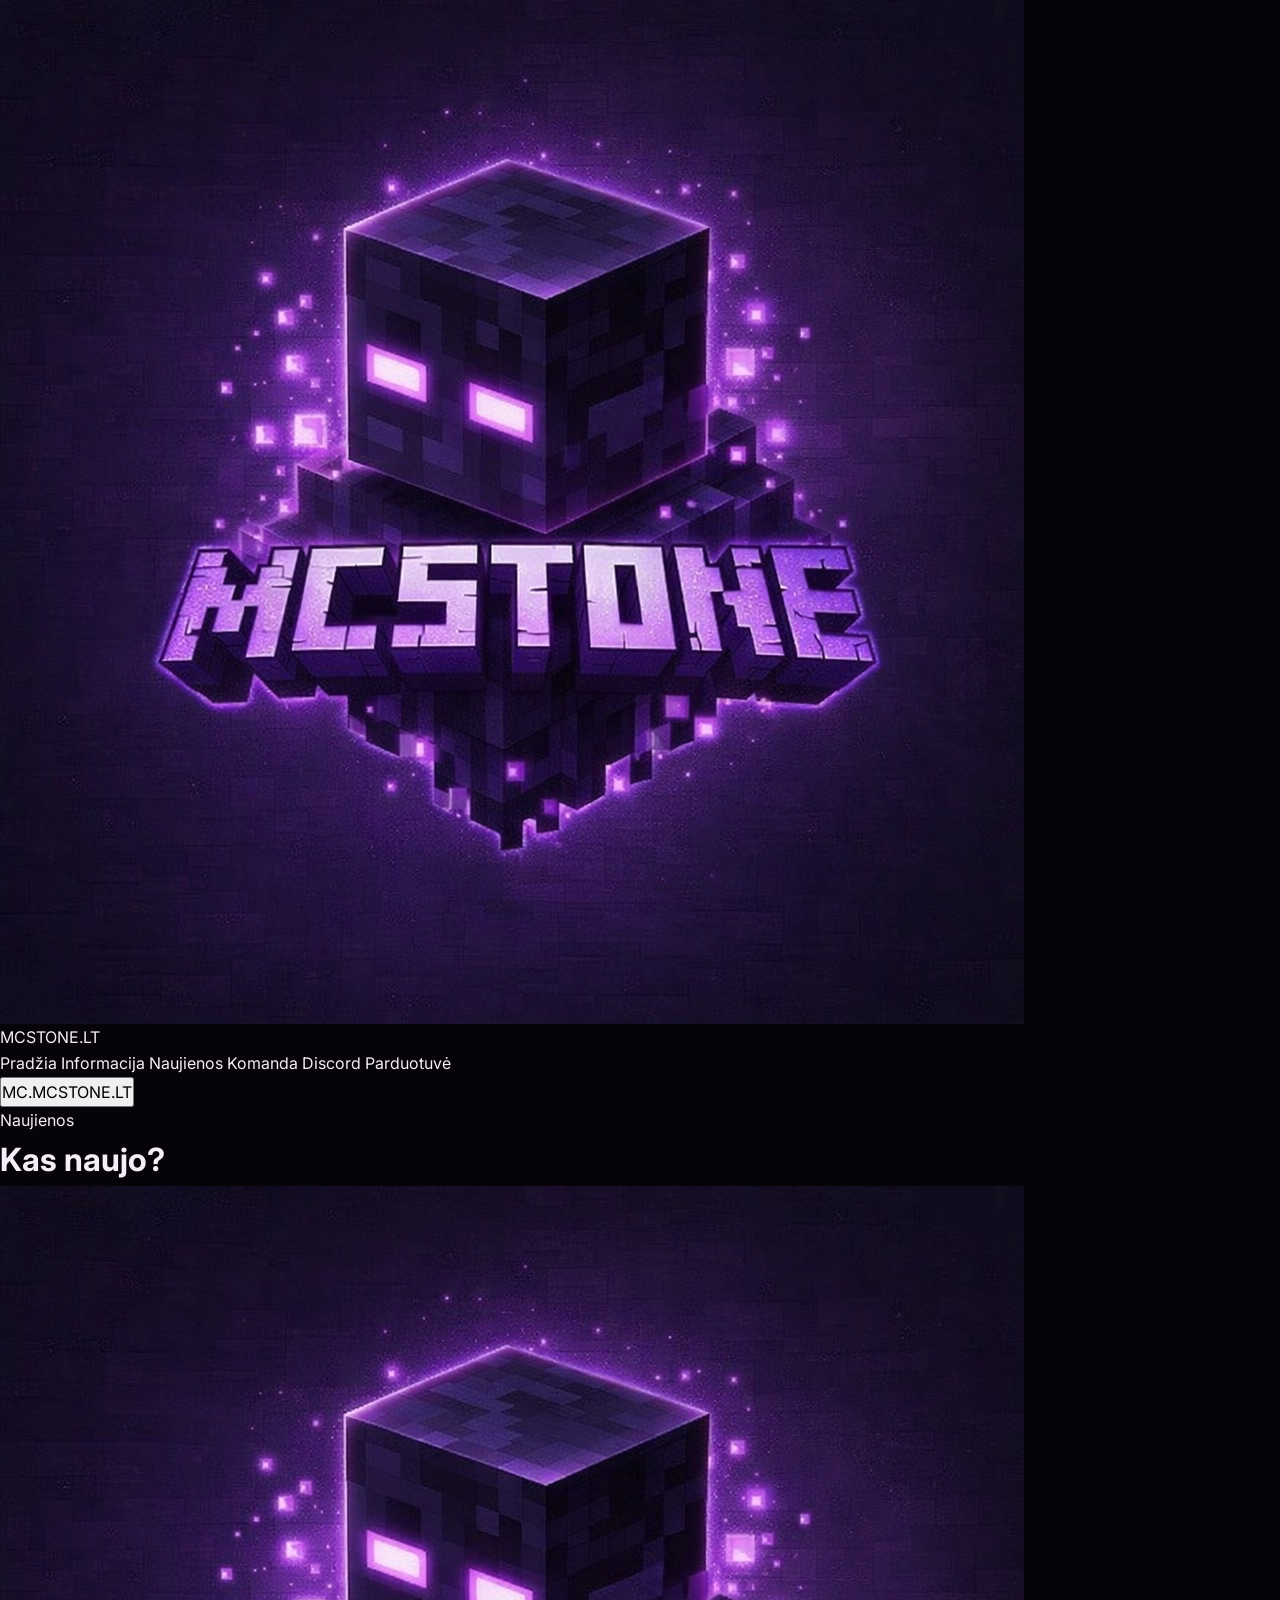
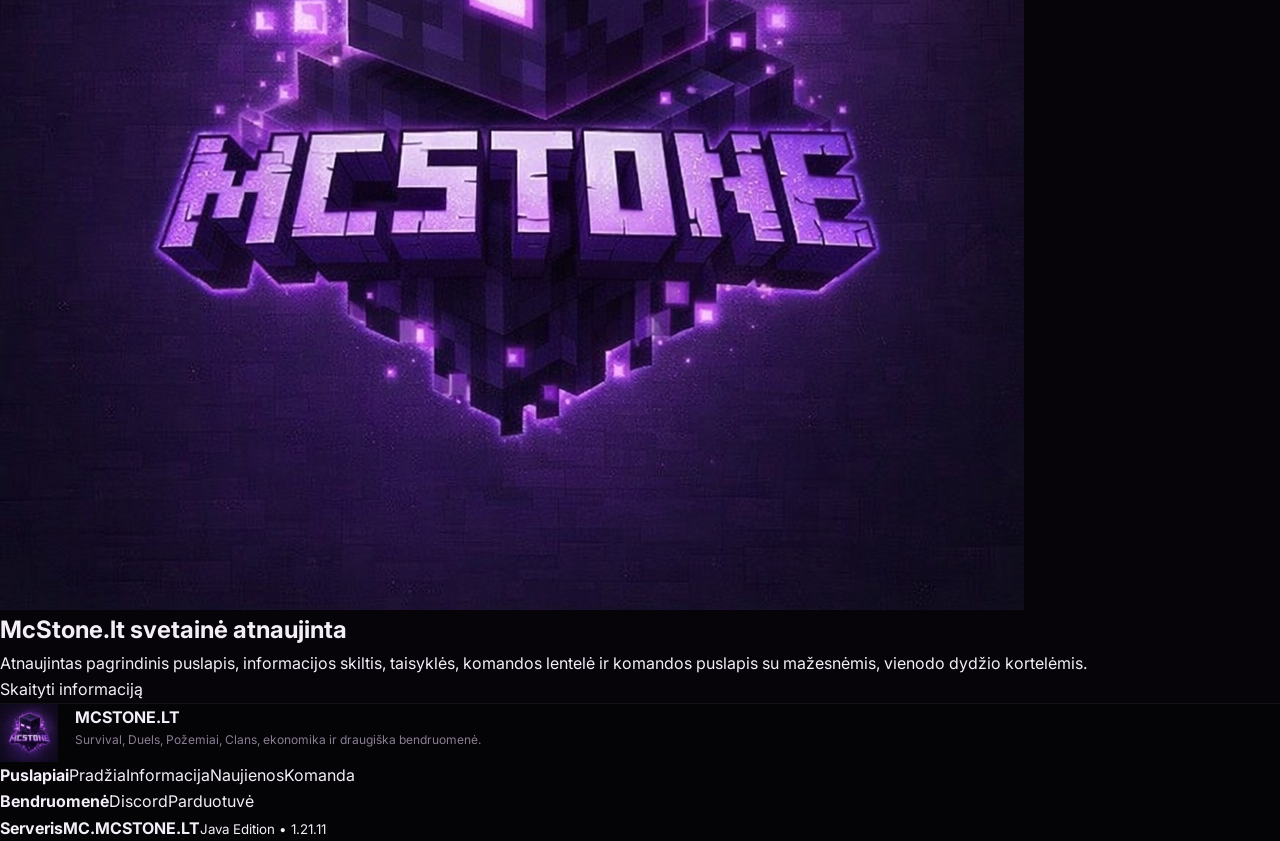
<file: naujienos.html>
<!DOCTYPE html>
<html lang="lt">
<head>
  <meta charset="UTF-8">
  <meta name="viewport" content="width=device-width, initial-scale=1.0">
  <title>McStone.lt</title>
  <link rel="stylesheet" href="style.css">
  <link rel="icon" href="logo.png">
</head>
<body>
<header class="topbar">
  <a class="brand" href="index.html"><img src="logo.png" alt="McStone"><span>MCSTONE.LT</span></a>
  <nav class="nav">
    <a href="index.html">Pradžia</a>
    <a href="informacija.html">Informacija</a>
    <a href="naujienos.html">Naujienos</a>
    <a href="komanda.html">Komanda</a>
    <a href="discord.html">Discord</a>
    <a href="https://mcstonelt.tebex.io/" target="_blank">Parduotuvė</a>
  </nav>
  <button onclick="copyIP()" class="ip-btn">MC.MCSTONE.LT</button>
</header>
<main class="page"><span class="pill small">Naujienos</span><h1>Kas naujo?</h1><article class="news"><img src="logo.png"><div><h2>McStone.lt svetainė atnaujinta</h2><p>Atnaujintas pagrindinis puslapis, informacijos skiltis, taisyklės, komandos lentelė ir komandos puslapis su mažesnėmis, vienodo dydžio kortelėmis.</p><a class="btn primary" href="informacija.html">Skaityti informaciją</a></div></article></main>
<footer class="footer">
  <div class="footer-brand">
    <img src="logo.png" alt="McStone">
    <div><b>MCSTONE.LT</b><p>Survival, Duels, Požemiai, Clans, ekonomika ir draugiška bendruomenė.</p></div>
  </div>
  <div class="foot-links">
    <section><b>Puslapiai</b><a href="index.html">Pradžia</a><a href="informacija.html">Informacija</a><a href="naujienos.html">Naujienos</a><a href="komanda.html">Komanda</a></section>
    <section><b>Bendruomenė</b><a href="discord.html">Discord</a><a href="parduotuve.html">Parduotuvė</a></section>
    <section><b>Serveris</b><strong>MC.MCSTONE.LT</strong><small>Java Edition • 1.21.11</small></section>
  </div>
</footer>
<script src="script.js"></script>
</body>
</html>
</file>
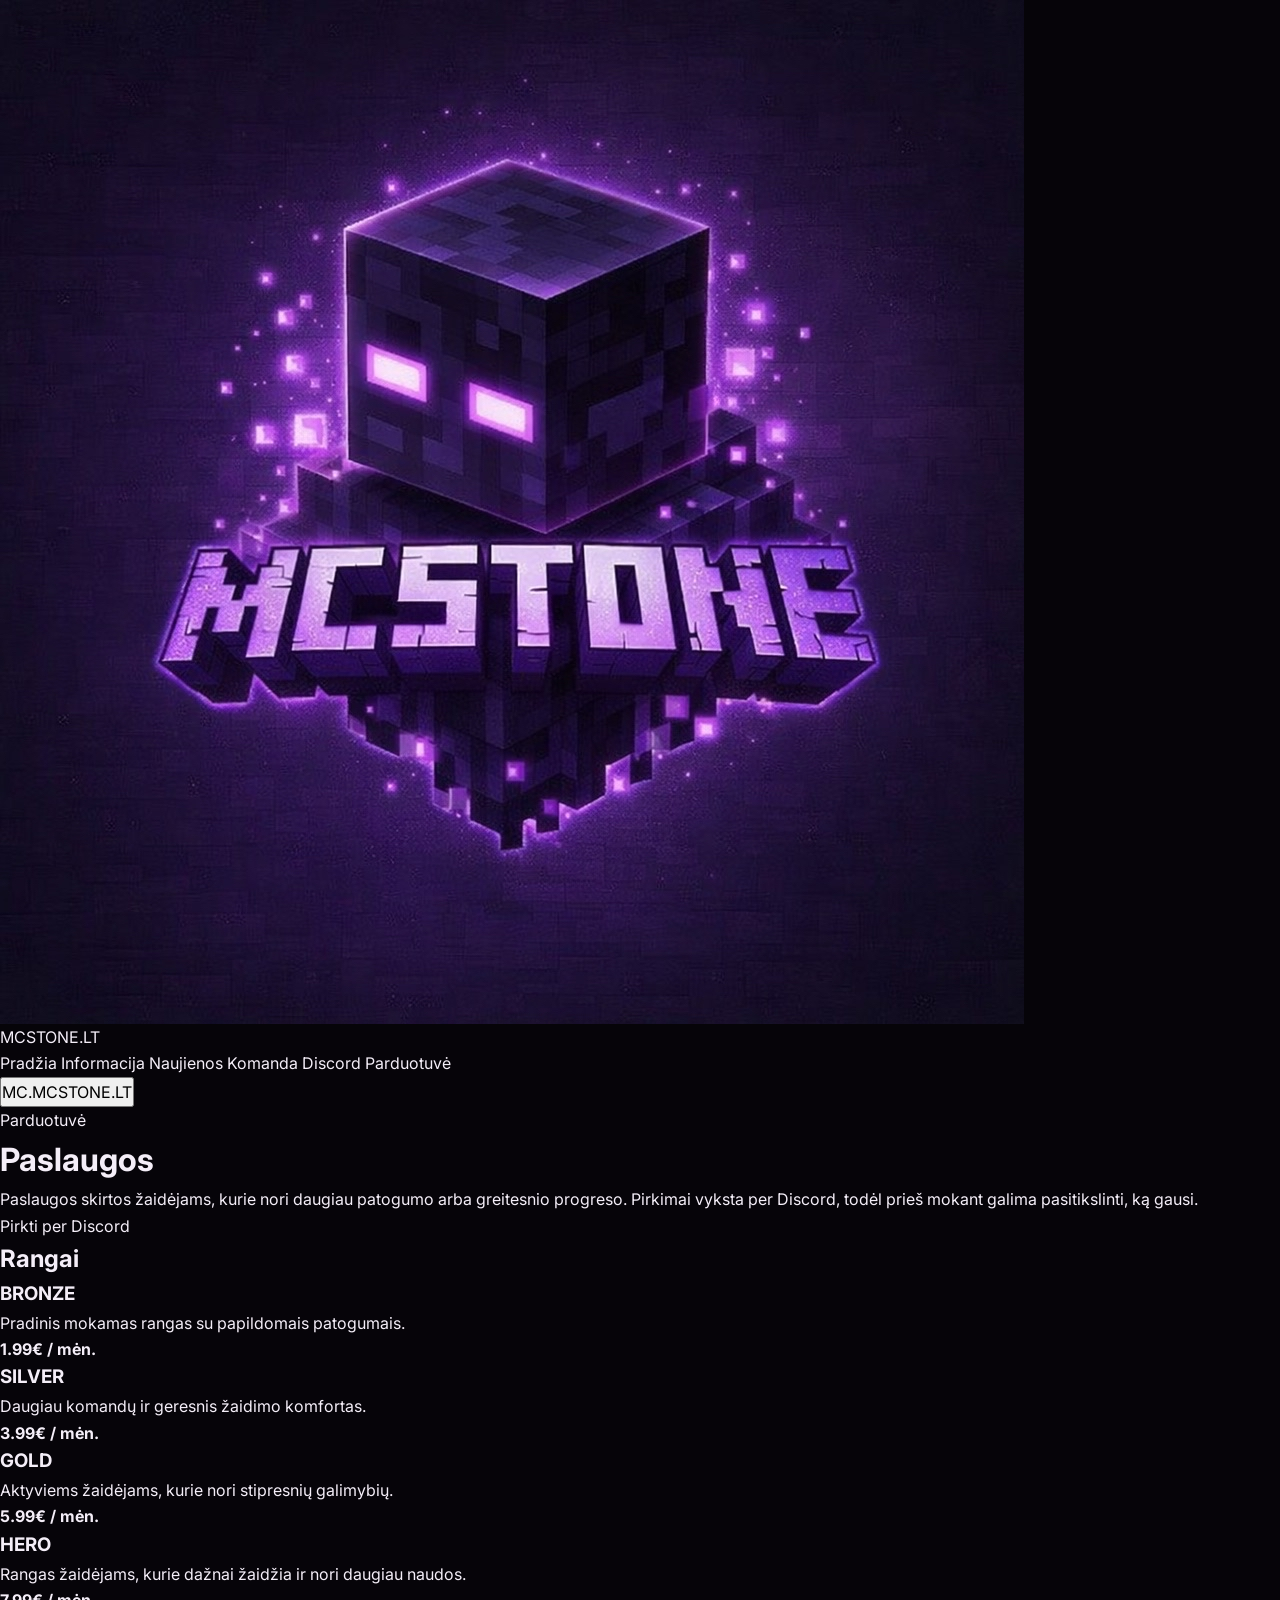
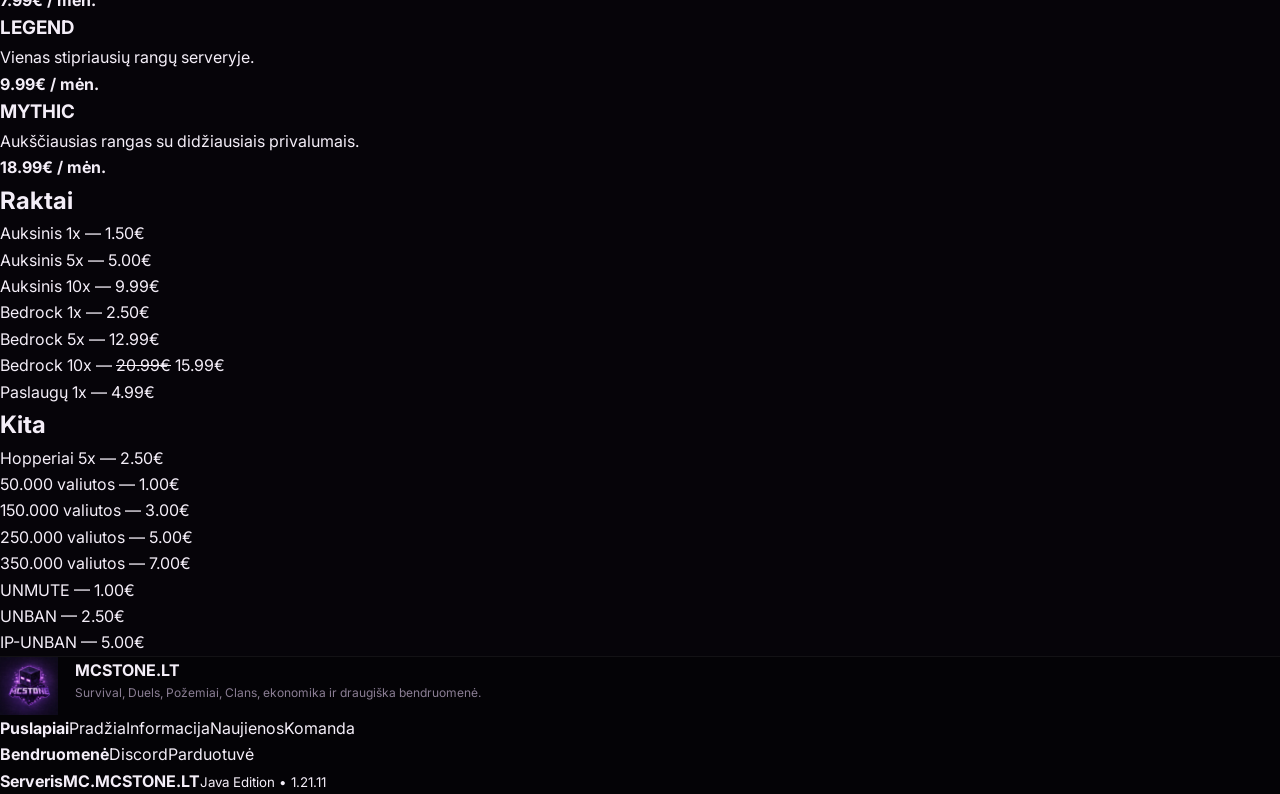
<file: parduotuve.html>
<!DOCTYPE html>
<html lang="lt">
<head>
  <meta charset="UTF-8">
  <meta name="viewport" content="width=device-width, initial-scale=1.0">
  <title>McStone.lt</title>
  <link rel="stylesheet" href="style.css">
  <link rel="icon" href="logo.png">
</head>
<body>
<header class="topbar">
  <a class="brand" href="index.html"><img src="logo.png" alt="McStone"><span>MCSTONE.LT</span></a>
  <nav class="nav">
    <a href="index.html">Pradžia</a>
    <a href="informacija.html">Informacija</a>
    <a href="naujienos.html">Naujienos</a>
    <a href="komanda.html">Komanda</a>
    <a href="discord.html">Discord</a>
    <a href="https://mcstonelt.tebex.io/" target="_blank">Parduotuvė</a>
  </nav>
  <button onclick="copyIP()" class="ip-btn">MC.MCSTONE.LT</button>
</header>
<main class="page">
<span class="pill small">Parduotuvė</span><h1>Paslaugos</h1>
<p>Paslaugos skirtos žaidėjams, kurie nori daugiau patogumo arba greitesnio progreso. Pirkimai vyksta per Discord, todėl prieš mokant galima pasitikslinti, ką gausi.</p>
<a class="btn primary" href="https://discord.gg/xH5VDRtM7v" target="_blank">Pirkti per Discord</a>
<h2>Rangai</h2>
<div class="ranks">
<article><h3>BRONZE</h3><p>Pradinis mokamas rangas su papildomais patogumais.</p><b>1.99€ / mėn.</b></article>
<article><h3>SILVER</h3><p>Daugiau komandų ir geresnis žaidimo komfortas.</p><b>3.99€ / mėn.</b></article>
<article><h3>GOLD</h3><p>Aktyviems žaidėjams, kurie nori stipresnių galimybių.</p><b>5.99€ / mėn.</b></article>
<article><h3>HERO</h3><p>Rangas žaidėjams, kurie dažnai žaidžia ir nori daugiau naudos.</p><b>7.99€ / mėn.</b></article>
<article><h3>LEGEND</h3><p>Vienas stipriausių rangų serveryje.</p><b>9.99€ / mėn.</b></article>
<article><h3>MYTHIC</h3><p>Aukščiausias rangas su didžiausiais privalumais.</p><b>18.99€ / mėn.</b></article>
</div>
<div class="lists">
<section><h2>Raktai</h2><p>Auksinis 1x — 1.50€</p><p>Auksinis 5x — 5.00€</p><p>Auksinis 10x — 9.99€</p><p>Bedrock 1x — 2.50€</p><p>Bedrock 5x — 12.99€</p><p>Bedrock 10x — <s>20.99€</s> 15.99€</p><p>Paslaugų 1x — 4.99€</p></section>
<section><h2>Kita</h2><p>Hopperiai 5x — 2.50€</p><p>50.000 valiutos — 1.00€</p><p>150.000 valiutos — 3.00€</p><p>250.000 valiutos — 5.00€</p><p>350.000 valiutos — 7.00€</p><p>UNMUTE — 1.00€</p><p>UNBAN — 2.50€</p><p>IP-UNBAN — 5.00€</p></section>
</div>
</main>
<footer class="footer">
  <div class="footer-brand">
    <img src="logo.png" alt="McStone">
    <div><b>MCSTONE.LT</b><p>Survival, Duels, Požemiai, Clans, ekonomika ir draugiška bendruomenė.</p></div>
  </div>
  <div class="foot-links">
    <section><b>Puslapiai</b><a href="index.html">Pradžia</a><a href="informacija.html">Informacija</a><a href="naujienos.html">Naujienos</a><a href="komanda.html">Komanda</a></section>
    <section><b>Bendruomenė</b><a href="discord.html">Discord</a><a href="parduotuve.html">Parduotuvė</a></section>
    <section><b>Serveris</b><strong>MC.MCSTONE.LT</strong><small>Java Edition • 1.21.11</small></section>
  </div>
</footer>
<script src="script.js"></script>
</body>
</html>
</file>
<file: style.css>
@import url("https://fonts.googleapis.com/css2?family=Inter:wght@400;500;600;700;800;900&family=Press+Start+2P&display=swap");

/* =========================================
   MCSTONE.LT — FULL STYLE
========================================= */

:root {
  --bg: #060409;
  --bg-dark: #040306;
  --panel: #100b17;
  --purple: #a72cff;
  --purple-light: #cb76ff;
  --purple-soft: #d09ae8;
  --white: #fff;
  --text: #f4eef8;
  --muted: #b0a3b8;
  --green: #52f38b;
  --red: #ff4d68;
  --container: 1600px;
}

* {
  margin: 0;
  padding: 0;
  box-sizing: border-box;
}

html {
  scroll-behavior: smooth;
}

body {
  min-height: 100vh;
  overflow-x: hidden;
  background: var(--bg);
  color: var(--text);
  font-family: "Inter", Arial, sans-serif;
  line-height: 1.65;
  -webkit-font-smoothing: antialiased;
}

a {
  color: inherit;
  text-decoration: none;
}

button {
  font: inherit;
}

img {
  display: block;
  max-width: 100%;
}

button:focus-visible,
a:focus-visible {
  outline: 2px solid var(--purple-light);
  outline-offset: 4px;
}

::selection {
  background: #8535b6;
  color: #fff;
}

/* SCROLLBAR */

::-webkit-scrollbar {
  width: 8px;
}

::-webkit-scrollbar-track {
  background: #07040b;
}

::-webkit-scrollbar-thumb {
  background: #7226a2;
  border-radius: 20px;
}

/* =========================================
   NAVBAR
========================================= */

.navbar {
  position: fixed;
  z-index: 1000;
  top: 0;
  left: 0;
  right: 0;
  height: 82px;
  display: flex;
  align-items: center;
  background: rgba(6, 4, 10, 0.91);
  border-bottom: 1px solid rgba(197, 114, 255, 0.09);
  backdrop-filter: blur(18px);
  -webkit-backdrop-filter: blur(18px);
}

.nav-inner {
  width: min(calc(100% - 64px), var(--container));
  height: 100%;
  margin: auto;
  display: flex;
  align-items: center;
  gap: 35px;
}

.logo {
  display: flex;
  align-items: center;
  gap: 13px;
  flex-shrink: 0;
}

.logo img {
  width: 47px;
  height: 47px;
  object-fit: contain;
  filter: drop-shadow(0 0 13px rgba(182, 63, 255, 0.35));
}

.logo span {
  color: #fff;
  font-family: "Press Start 2P", monospace;
  font-size: 12px;
}

.nav-links {
  margin-left: auto;
  display: flex;
  align-items: center;
  gap: clamp(15px, 2vw, 32px);
}

.nav-links a {
  position: relative;
  padding: 30px 0;
  color: #a69aaf;
  font-size: 13px;
  font-weight: 700;
  white-space: nowrap;
  transition: color 0.2s;
}

.nav-links a:hover,
.nav-links a.active {
  color: #fff;
}

.nav-links a::after {
  content: "";
  position: absolute;
  bottom: 0;
  left: 50%;
  width: 0;
  height: 2px;
  transform: translateX(-50%);
  background: #c269ff;
  transition: width 0.2s;
}

.nav-links a:hover::after,
.nav-links a.active::after {
  width: 100%;
}

.nav-ip {
  flex-shrink: 0;
  padding: 14px 17px;
  border: 1px solid rgba(194, 96, 255, 0.48);
  border-radius: 5px;
  background: rgba(122, 29, 164, 0.12);
  color: #cf7aff;
  cursor: pointer;
  font-family: "Press Start 2P", monospace;
  font-size: 8px;
  transition: 0.2s;
}

.nav-ip:hover {
  background: rgba(151, 43, 211, 0.23);
  border-color: #d18bff;
}

/* =========================================
   HERO
========================================= */

.hero {
  position: relative;
  min-height: 900px;
  display: flex;
  align-items: center;
  overflow: hidden;
  padding: 150px 0 110px;
  background-color: #0c0613;
  background-image: url("hero-bg.png");
  background-size: cover;
  background-position: center;
  background-repeat: no-repeat;
}

.hero-overlay {
  position: absolute;
  z-index: 1;
  inset: 0;
  pointer-events: none;
  background:
    linear-gradient(
      90deg,
      rgba(10, 3, 17, 0.93) 0%,
      rgba(9, 4, 16, 0.78) 30%,
      rgba(8, 4, 15, 0.33) 65%,
      rgba(7, 3, 12, 0.49) 100%
    ),
    linear-gradient(
      180deg,
      rgba(5, 3, 9, 0.1) 0%,
      rgba(5, 3, 9, 0.06) 57%,
      #060409 100%
    );
}

.hero-grid,
.visual-grid {
  display: none !important;
}

.hero-glow {
  position: absolute;
  z-index: 2;
  top: 10%;
  left: -250px;
  width: 650px;
  height: 650px;
  border-radius: 50%;
  background: rgba(146, 28, 210, 0.12);
  filter: blur(130px);
  pointer-events: none;
}

.hero-inner {
  position: relative;
  z-index: 5;
  width: min(calc(100% - 64px), var(--container));
  margin: auto;
  display: grid;
  grid-template-columns: minmax(0, 1.08fr) minmax(0, 0.92fr);
  align-items: center;
  gap: clamp(45px, 5vw, 95px);
}

.hero-left {
  min-width: 0;
}

.hero-tag {
  width: fit-content;
  max-width: 100%;
  display: flex;
  align-items: center;
  flex-wrap: wrap;
  gap: 11px;
  margin-bottom: 33px;
  padding: 12px 15px;
  border: 1px solid rgba(190, 79, 255, 0.45);
  border-radius: 4px;
  background: rgba(60, 15, 87, 0.24);
  color: #cf7aff;
  font-family: "Press Start 2P", monospace;
  font-size: 7px;
  line-height: 1.8;
}

.hero-tag > span {
  width: 7px;
  height: 7px;
  flex-shrink: 0;
  border-radius: 50%;
  background: #c968ff;
  box-shadow: 0 0 12px #b44aff;
}

.hero-tag b {
  color: #7d568b;
  font-weight: 400;
}

.hero-title,
.hero h1 {
  margin: 0 0 31px;
  color: #fff;
  font-family: "Press Start 2P", monospace;
  font-size: clamp(36px, 3.8vw, 70px);
  font-weight: 400;
  letter-spacing: -3px;
  line-height: 1.2;
  white-space: nowrap;
  text-shadow: 0 8px 35px rgba(0, 0, 0, 0.5);
}

.hero-title span,
.hero h1 span {
  color: #bf60f8;
}

.hero-title em,
.hero h1 em {
  color: #fff;
  font-style: normal;
}

.hero-description {
  display: flex;
  gap: 20px;
  max-width: 800px;
  margin-bottom: 36px;
}

.hero-description-line {
  width: 4px;
  flex-shrink: 0;
  border-radius: 4px;
  background: linear-gradient(#d17bff, #9523d8);
  box-shadow: 0 0 15px rgba(188, 66, 255, 0.3);
}

.hero-description p {
  color: #d6cddd;
  font-size: 15px;
  font-weight: 500;
  line-height: 1.9;
  text-shadow: 0 2px 12px rgba(0, 0, 0, 0.5);
}

.hero-description strong {
  color: #d16fff;
  font-weight: 800;
}

.hero-actions {
  display: flex;
  gap: 14px;
  margin-bottom: 40px;
}

.button {
  min-height: 56px;
  display: inline-flex;
  align-items: center;
  justify-content: center;
  padding: 0 27px;
  border: 1px solid transparent;
  border-radius: 4px;
  cursor: pointer;
  font-family: "Press Start 2P", monospace;
  font-size: 9px;
  transition: 0.2s;
}

.button:hover {
  transform: translateY(-3px);
}

.button-dark {
  background: rgba(8, 5, 13, 0.79);
  border-color: rgba(255, 255, 255, 0.16);
  color: #fff;
}

.button-dark:hover {
  border-color: rgba(194, 88, 255, 0.6);
  background: rgba(90, 25, 126, 0.27);
}

.button-purple {
  background: linear-gradient(135deg, #8222c6, #b848f0);
  color: #fff;
  border-color: #c46fff;
}

/* =========================================
   SERVER STATUS
========================================= */

.server-stats {
  max-width: 530px;
  display: grid;
  grid-template-columns: repeat(2, minmax(0, 1fr));
  border-top: 1px solid rgba(255, 255, 255, 0.12);
}

.stat {
  position: relative;
  display: flex;
  flex-direction: column;
  gap: 10px;
  min-height: 84px;
  padding: 23px 20px 10px 0;
}

.stat + .stat {
  padding-left: 24px;
}

.stat + .stat::before {
  content: "";
  position: absolute;
  top: 0;
  left: 0;
  height: 65px;
  width: 1px;
  background: rgba(255, 255, 255, 0.1);
}

.stat > span {
  color: #90849a;
  font-family: "Press Start 2P", monospace;
  font-size: 7px;
}

.stat strong {
  color: #fff;
  font-family: "Press Start 2P", monospace;
  font-size: 9px;
}

.server-status {
  display: inline-flex;
  align-items: center;
  gap: 9px;
}

#serverDot {
  display: inline-block;
  width: 9px;
  height: 9px;
  border-radius: 50%;
  background: #b3a2bf;
}

.online-dot {
  background: #52f38b !important;
  box-shadow: 0 0 12px rgba(82, 243, 139, 0.7) !important;
}

.offline-dot {
  background: #ff4d68 !important;
  box-shadow: 0 0 12px rgba(255, 77, 104, 0.7) !important;
}

/* =========================================
   HERO RIGHT CARD
========================================= */

.hero-right {
  position: relative;
  min-width: 0;
  display: flex;
  align-items: center;
  justify-content: center;
}

.aura-glow {
  position: absolute;
  width: 85%;
  height: 80%;
  border-radius: 50%;
  background: rgba(158, 42, 221, 0.14);
  filter: blur(90px);
  pointer-events: none;
}

.mc-showcase {
  position: relative;
  isolation: isolate;
  width: 100%;
  max-width: 550px;
  min-height: 455px;
  margin: 0 auto;
  padding: 38px 38px 30px;
  overflow: hidden;
  text-align: center;
  border: 1px solid rgba(191, 91, 255, 0.32);
  border-radius: 12px;
  background:
    radial-gradient(
      ellipse at 50% 5%,
      rgba(134, 42, 179, 0.21),
      transparent 65%
    ),
    linear-gradient(
      145deg,
      rgba(24, 11, 34, 0.97),
      rgba(10, 6, 17, 0.98)
    );
  box-shadow:
    0 30px 90px rgba(0, 0, 0, 0.48),
    0 0 40px rgba(159, 52, 230, 0.08),
    inset 0 1px 0 rgba(255, 255, 255, 0.05);
}

.mc-showcase::before {
  content: "";
  position: absolute;
  z-index: -1;
  inset: 0;
  opacity: 0.35;
  pointer-events: none;
  background-image: radial-gradient(
    circle,
    rgba(187, 93, 247, 0.33) 0.8px,
    transparent 1px
  );
  background-size: 19px 19px;
}

.mc-showcase::after {
  content: "";
  position: absolute;
  top: 0;
  left: 28%;
  right: 28%;
  height: 2px;
  background: linear-gradient(
    90deg,
    transparent,
    #c36cff,
    transparent
  );
  box-shadow: 0 0 18px rgba(196, 108, 255, 0.5);
}

.showcase-topline {
  display: flex;
  align-items: center;
  justify-content: center;
  gap: 12px;
  margin-bottom: 30px;
  color: #b38cc6;
  font-family: "Press Start 2P", monospace;
  font-size: 7px;
  letter-spacing: 1px;
}

.topline-square {
  width: 4px;
  height: 4px;
  flex-shrink: 0;
  background: #b959ed;
  transform: rotate(45deg);
}

.showcase-logo {
  width: 112px;
  height: 112px;
  display: grid;
  place-items: center;
  margin: 0 auto 25px;
  border: 1px solid rgba(209, 108, 255, 0.55);
  border-radius: 50%;
  background: radial-gradient(
    circle,
    rgba(89, 29, 118, 0.5),
    rgba(16, 7, 25, 0.96)
  );
  box-shadow:
    0 0 0 7px rgba(152, 53, 201, 0.07),
    0 0 38px rgba(169, 55, 230, 0.18);
}

.showcase-logo img {
  width: 96px;
  height: 96px;
  object-fit: contain;
}

.showcase-title {
  margin-bottom: 9px;
  color: #fff;
  font-family: "Press Start 2P", monospace;
  font-size: clamp(21px, 2vw, 29px);
  font-weight: 400;
  line-height: 1.4;
}

.showcase-title span {
  color: #c16aff;
}

.showcase-subtitle {
  color: #a997b1;
  font-family: "Press Start 2P", monospace;
  font-size: 6px;
  line-height: 1.9;
}

.showcase-divider {
  display: flex;
  align-items: center;
  gap: 13px;
  margin: 30px 0;
  color: #b46be0;
}

.showcase-divider span {
  flex: 1;
  height: 1px;
  background: linear-gradient(
    90deg,
    transparent,
    rgba(194, 92, 255, 0.35)
  );
}

.showcase-divider span:last-child {
  transform: rotate(180deg);
}

.showcase-divider i {
  font-size: 9px;
  font-style: normal;
}

.showcase-ip {
  width: 100%;
  min-height: 115px;
  display: flex;
  flex-direction: column;
  align-items: center;
  justify-content: center;
  gap: 11px;
  padding: 22px 18px;
  border: 1px solid rgba(188, 87, 243, 0.28);
  border-radius: 7px;
  background: linear-gradient(
    135deg,
    rgba(104, 27, 141, 0.16),
    rgba(38, 13, 53, 0.2)
  );
  color: #fff;
  cursor: pointer;
  transition: 0.2s;
}

.showcase-ip:hover {
  transform: translateY(-3px);
  border-color: rgba(208, 117, 255, 0.7);
  background: rgba(129, 39, 174, 0.24);
}

.showcase-ip small {
  color: #a58caf;
  font-family: "Press Start 2P", monospace;
  font-size: 7px;
}

.showcase-ip strong {
  color: #df9bff;
  font-family: "Press Start 2P", monospace;
  font-size: clamp(10px, 1.1vw, 14px);
  line-height: 1.6;
  overflow-wrap: anywhere;
  text-shadow: 0 0 18px rgba(191, 76, 249, 0.2);
}

.showcase-ip > span {
  color: #9a849f;
  font-size: 9px;
  font-weight: 700;
  letter-spacing: 0.5px;
}

.showcase-footer {
  display: flex;
  align-items: center;
  justify-content: space-between;
  gap: 15px;
  margin-top: 27px;
  color: #8f799d;
  font-family: "Press Start 2P", monospace;
  font-size: 6px;
}

.showcase-footer-mark {
  color: #c27bf0;
  font-size: 9px;
}

.visual-card,
.visual-glow,
.showcase-corner {
  display: none;
}

/* =========================================
   SCROLL HINT
========================================= */

.scroll-hint {
  position: absolute;
  z-index: 5;
  bottom: 26px;
  left: 50%;
  transform: translateX(-50%);
  display: flex;
  align-items: center;
  gap: 10px;
  color: #81728b;
  font-family: "Press Start 2P", monospace;
  font-size: 6px;
}

.scroll-hint span {
  width: 7px;
  height: 7px;
  border-radius: 50%;
  background: #bc4bff;
  box-shadow: 0 0 13px #a52ee5;
}

/* =========================================
   SECTIONS
========================================= */

.section {
  width: min(calc(100% - 64px), var(--container));
  margin: auto;
  padding: 125px 0;
}

.mini-title {
  margin-bottom: 20px;
  color: #c976ff;
  font-family: "Press Start 2P", monospace;
  font-size: 8px;
}

.section-heading h2,
.modes-info h2,
.cta-content h2 {
  margin-bottom: 24px;
  color: #fff;
  font-family: "Press Start 2P", monospace;
  font-size: clamp(25px, 3vw, 48px);
  font-weight: 400;
  line-height: 1.5;
}

.section-heading p,
.modes-info p {
  max-width: 650px;
  color: var(--muted);
  font-size: 15px;
  line-height: 1.9;
}

/* =========================================
   WHY SECTION
========================================= */

.why-section {
  position: relative;
  padding-top: 110px;
  padding-bottom: 115px;
}

.why-heading {
  display: grid;
  grid-template-columns: minmax(0, 1fr) 330px;
  column-gap: 70px;
  align-items: end;
  margin-bottom: 48px;
}

.section-eyebrow {
  grid-column: 1 / -1;
  width: fit-content;
  max-width: 100%;
  display: flex;
  align-items: center;
  gap: 15px;
  margin-bottom: 33px;
}

.eyebrow-line {
  width: 58px;
  height: 1px;
  background: linear-gradient(
    90deg,
    transparent,
    #c768ff
  );
}

.eyebrow-line:last-child {
  transform: rotate(180deg);
}

.eyebrow-text {
  color: #cf82ff;
  font-family: "Press Start 2P", monospace;
  font-size: 8px;
  line-height: 1.8;
  white-space: nowrap;
}

.why-title {
  margin: 0;
  color: #fff;
  font-family: "Press Start 2P", monospace;
  font-size: clamp(28px, 3vw, 49px);
  font-weight: 400;
  line-height: 1.55;
  letter-spacing: -1px;
}

.why-title span {
  display: block;
  color: #c788e8;
}

.why-intro {
  padding: 4px 0 4px 22px;
  border-left: 2px solid #a843e2;
}

.why-intro-label {
  display: block;
  margin-bottom: 15px;
  color: #ce7eff;
  font-family: "Press Start 2P", monospace;
  font-size: 7px;
  line-height: 1.8;
}

.why-intro p {
  color: #bfb0c9;
  font-size: 14px;
  line-height: 1.9;
}

/* =========================================
   EXPERIENCE CARDS
========================================= */

.experience-grid {
  display: grid;
  grid-template-columns: repeat(3, minmax(0, 1fr));
  gap: 22px;
}

.experience-card {
  position: relative;
  isolation: isolate;
  min-height: 395px;
  display: flex;
  flex-direction: column;
  justify-content: space-between;
  overflow: hidden;
  border: 1px solid rgba(196, 99, 255, 0.22);
  border-radius: 9px;
  background: #120b19;
  transition:
    transform 0.3s ease,
    border-color 0.3s ease,
    box-shadow 0.3s ease;
}

.experience-card:hover {
  transform: translateY(-7px);
  border-color: rgba(210, 115, 255, 0.6);
  box-shadow: 0 25px 65px rgba(0, 0, 0, 0.35);
}

.experience-image {
  position: absolute;
  z-index: -3;
  inset: 0;
  background-position: center;
  background-size: cover;
  background-repeat: no-repeat;
  transition: transform 0.6s ease;
}

.experience-card:hover .experience-image {
  transform: scale(1.06);
}

.survival-card .experience-image {
  background-image: url("survival.png");
}

.dungeons-card .experience-image {
  background-image: url("dungeons.png");
}

.pvp-card .experience-image {
  background-image: url("pvp.png");
}

.experience-shade {
  position: absolute;
  z-index: -2;
  inset: 0;
  background:
    linear-gradient(
      180deg,
      rgba(7, 4, 12, 0.22) 0%,
      rgba(7, 4, 12, 0.12) 26%,
      rgba(7, 4, 12, 0.53) 53%,
      rgba(7, 4, 12, 0.96) 100%
    );
}

.experience-top {
  display: flex;
  align-items: flex-start;
  justify-content: space-between;
  gap: 12px;
  padding: 25px 26px;
}

.experience-label {
  display: inline-flex;
  align-items: center;
  gap: 8px;
  padding: 11px 12px;
  border: 1px solid rgba(206, 118, 255, 0.3);
  border-radius: 4px;
  background: rgba(16, 8, 24, 0.83);
  color: #f4e3ff;
  font-family: "Press Start 2P", monospace;
  font-size: 6px;
  line-height: 1.5;
}

.label-dot {
  width: 6px;
  height: 6px;
  flex-shrink: 0;
  border-radius: 50%;
  background: #c363ff;
  box-shadow: 0 0 10px rgba(195, 99, 255, 0.7);
}

.experience-number {
  color: #f0d5ff;
  font-family: "Press Start 2P", monospace;
  font-size: 10px;
}

.experience-body {
  padding: 25px 27px 28px;
}

.experience-small {
  display: block;
  margin-bottom: 14px;
  color: #db9aff;
  font-family: "Press Start 2P", monospace;
  font-size: 7px;
  line-height: 1.6;
}

.experience-body h3 {
  margin-bottom: 17px;
  color: #fff;
  font-family: "Press Start 2P", monospace;
  font-size: clamp(16px, 1.5vw, 22px);
  font-weight: 400;
  line-height: 1.5;
}

.experience-body p {
  min-height: 65px;
  margin-bottom: 25px;
  color: #f0e7f3;
  font-size: 13px;
  line-height: 1.8;
  text-shadow: 0 2px 10px rgba(0, 0, 0, 0.8);
}

.experience-tags {
  display: flex;
  flex-wrap: wrap;
  gap: 7px;
}

.experience-tags span {
  padding: 8px 10px;
  border: 1px solid rgba(198, 100, 255, 0.3);
  border-radius: 3px;
  background: rgba(41, 15, 54, 0.73);
  color: #e0b0f9;
  font-family: "Press Start 2P", monospace;
  font-size: 6px;
  line-height: 1.6;
}

/* =========================================
   SECTION SEPARATOR
========================================= */

.section-separator {
  display: flex;
  align-items: center;
  justify-content: center;
  gap: 22px;
  margin: 78px auto 105px;
}

.section-separator span {
  width: 110px;
  max-width: 20%;
  height: 1px;
  background: linear-gradient(
    90deg,
    transparent,
    rgba(190, 81, 255, 0.5)
  );
}

.section-separator span:last-child {
  transform: rotate(180deg);
}

.section-separator b {
  color: #b785ce;
  font-family: "Press Start 2P", monospace;
  font-size: 7px;
  font-weight: 400;
  white-space: nowrap;
}

/* =========================================
   RINKIS SAVO KELIĄ — NAUJAS DIZAINAS
========================================= */

.modes {
  position: relative;
  display: grid;
  grid-template-columns: minmax(0, 0.78fr) minmax(0, 1.22fr);
  gap: clamp(45px, 5vw, 95px);
  align-items: center;
  padding: 36px 0 20px;
}

.modes-info {
  position: relative;
  max-width: 480px;
  padding: 0 0 0 28px;
}

.modes-info::before {
  content: "";
  position: absolute;
  top: 0;
  bottom: 0;
  left: 0;
  width: 2px;
  background: linear-gradient(
    180deg,
    transparent,
    #bc5cff 20%,
    #8d2ec0 75%,
    transparent
  );
}

.modes-info .mini-title {
  display: inline-flex;
  align-items: center;
  gap: 12px;
  margin-bottom: 25px;
  color: #d38bff;
}

.modes-info .mini-title::before {
  content: "◆";
  color: #bc5cff;
  font-size: 9px;
}

.modes-info h2 {
  max-width: 470px;
  margin-bottom: 25px;
  color: #fff;
  font-family: "Press Start 2P", monospace;
  font-size: clamp(26px, 2.5vw, 43px);
  line-height: 1.65;
  letter-spacing: -1px;
}

.modes-info p {
  max-width: 410px;
  color: #bcaec5;
  font-size: 15px;
  line-height: 1.95;
}

.modes-info .text-link {
  display: inline-flex;
  align-items: center;
  gap: 10px;
  margin-top: 30px;
  padding-bottom: 11px;
  border-bottom: 1px solid rgba(200, 100, 255, 0.4);
  color: #d58bff;
  font-family: "Press Start 2P", monospace;
  font-size: 8px;
  line-height: 1.8;
  transition: 0.2s;
}

.modes-info .text-link:hover {
  color: #fff;
  border-color: #d58bff;
  transform: translateX(4px);
}

/* Kortelių tinklelis */

.mode-cards {
  display: grid;
  grid-template-columns: repeat(2, minmax(0, 1fr));
  gap: 15px;
  counter-reset: mc-mode;
}

/* Kiekviena kortelė */

.mode-card {
  position: relative;
  isolation: isolate;
  min-height: 155px;
  display: flex;
  align-items: center;
  gap: 18px;
  overflow: hidden;
  padding: 27px 24px;
  border: 1px solid rgba(172, 94, 212, 0.2);
  border-radius: 8px;
  background:
    radial-gradient(
      ellipse at 100% 0%,
      rgba(121, 35, 166, 0.07),
      transparent 65%
    ),
    linear-gradient(
      135deg,
      rgba(24, 15, 32, 0.96),
      rgba(12, 8, 18, 0.98)
    );
  counter-increment: mc-mode;
  transition:
    transform 0.25s ease,
    border-color 0.25s ease,
    background 0.25s ease,
    box-shadow 0.25s ease;
}

.mode-card::before {
  content: "";
  position: absolute;
  top: 0;
  left: 0;
  width: 3px;
  height: 100%;
  background: linear-gradient(
    180deg,
    transparent,
    rgba(197, 91, 255, 0.8),
    transparent
  );
  opacity: 0.3;
  transition: opacity 0.25s;
}

.mode-card::after {
  content: counter(mc-mode, decimal-leading-zero);
  position: absolute;
  top: 15px;
  right: 17px;
  color: rgba(195, 116, 239, 0.35);
  font-family: "Press Start 2P", monospace;
  font-size: 8px;
}

.mode-card:hover {
  transform: translateY(-5px);
  border-color: rgba(202, 107, 255, 0.57);
  background:
    radial-gradient(
      ellipse at 100% 0%,
      rgba(140, 44, 190, 0.15),
      transparent 65%
    ),
    linear-gradient(
      135deg,
      rgba(32, 17, 43, 0.98),
      rgba(14, 8, 20, 0.98)
    );
  box-shadow:
    0 18px 40px rgba(0, 0, 0, 0.28),
    0 0 30px rgba(145, 43, 211, 0.07);
}

.mode-card:hover::before {
  opacity: 1;
}

/* Ikona */

.mode-icon {
  position: relative;
  width: 54px;
  height: 54px;
  flex-shrink: 0;
  display: grid;
  place-items: center;
  border: 1px solid rgba(195, 101, 255, 0.35);
  border-radius: 7px;
  background:
    linear-gradient(
      145deg,
      rgba(116, 36, 157, 0.2),
      rgba(45, 16, 64, 0.25)
    );
  color: #d384ff;
  font-size: 24px;
  box-shadow: inset 0 1px 0 rgba(255, 255, 255, 0.03);
  transition:
    transform 0.25s ease,
    border-color 0.25s ease,
    box-shadow 0.25s ease;
}

.mode-card:hover .mode-icon {
  transform: scale(1.06);
  border-color: rgba(218, 132, 255, 0.72);
  box-shadow: 0 0 20px rgba(177, 62, 239, 0.13);
}

/* Kortelės tekstas */

.mode-card > div:last-child {
  min-width: 0;
  padding-right: 8px;
}

.mode-card h3 {
  margin-bottom: 12px;
  color: #fff;
  font-family: "Press Start 2P", monospace;
  font-size: 10px;
  font-weight: 400;
  line-height: 1.7;
}

.mode-card p {
  color: #b8a9c2;
  font-size: 12px;
  line-height: 1.85;
}

/* =========================================
   CTA
========================================= */

.cta-wrap {
  width: min(calc(100% - 64px), var(--container));
  margin: 0 auto;
  padding: 0 0 125px;
}

.cta {
  position: relative;
  min-height: 410px;
  display: grid;
  grid-template-columns: 1fr 0.8fr;
  align-items: center;
  gap: 70px;
  overflow: hidden;
  padding: 65px 70px;
  border: 1px solid rgba(185, 76, 245, 0.28);
  border-radius: 10px;
  background:
    radial-gradient(
      ellipse at 10% 100%,
      rgba(130, 32, 176, 0.16),
      transparent 65%
    ),
    linear-gradient(
      120deg,
      #1a0b25,
      #0a0710
    );
}

.cta-glow {
  position: absolute;
  left: -160px;
  bottom: -240px;
  width: 480px;
  height: 480px;
  border-radius: 50%;
  background: rgba(160, 47, 218, 0.14);
  filter: blur(90px);
  pointer-events: none;
}

.cta-content {
  position: relative;
  z-index: 2;
}

.cta-content p {
  max-width: 570px;
  margin-bottom: 30px;
  color: #b7a8bf;
  font-size: 14px;
  line-height: 1.9;
}

.big-ip {
  position: relative;
  z-index: 2;
  width: 100%;
  min-height: 175px;
  display: flex;
  flex-direction: column;
  align-items: center;
  justify-content: center;
  gap: 13px;
  padding: 28px;
  border: 1px solid rgba(195, 92, 255, 0.46);
  border-radius: 7px;
  background: rgba(113, 30, 152, 0.15);
  cursor: pointer;
  transition: 0.2s;
}

.big-ip:hover {
  transform: translateY(-3px);
  border-color: #ce7fff;
  background: rgba(113, 30, 152, 0.24);
}

.big-ip small {
  color: #a995b3;
  font-family: "Press Start 2P", monospace;
  font-size: 7px;
}

.big-ip strong {
  color: #d28aff;
  font-family: "Press Start 2P", monospace;
  font-size: clamp(10px, 1.2vw, 15px);
  overflow-wrap: anywhere;
}

.big-ip span {
  color: #9b86a5;
  font-size: 9px;
  font-weight: 700;
}

/* =========================================
   FOOTER
========================================= */

.footer {
  border-top: 1px solid rgba(255, 255, 255, 0.06);
  background: #040306;
}

.footer-inner {
  width: min(calc(100% - 64px), var(--container));
  margin: auto;
  padding: 70px 0;
  display: grid;
  grid-template-columns: 1fr 1.5fr;
  gap: 75px;
}

.footer-brand {
  display: flex;
  align-items: flex-start;
  gap: 17px;
}

.footer-brand img {
  width: 58px;
  height: 58px;
  object-fit: contain;
}

.footer-brand strong {
  display: block;
  margin-bottom: 12px;
  color: #fff;
  font-family: "Press Start 2P", monospace;
  font-size: 11px;
}

.footer-brand p {
  color: #8b7e94;
  font-size: 12px;
}

.footer-links {
  display: grid;
  grid-template-columns: repeat(3, minmax(0, 1fr));
  gap: 35px;
}

.footer-links > div {
  display: flex;
  flex-direction: column;
  align-items: flex-start;
  gap: 12px;
}

.footer-links b {
  margin-bottom: 7px;
  color: #fff;
  font-family: "Press Start 2P", monospace;
  font-size: 7px;
}

.footer-links a,
.footer-links span {
  color: #95889e;
  font-size: 12px;
  transition: color 0.2s;
}

.footer-links a:hover {
  color: #d08bff;
}

.footer-bottom {
  width: min(calc(100% - 64px), var(--container));
  min-height: 70px;
  margin: auto;
  display: flex;
  align-items: center;
  justify-content: space-between;
  gap: 20px;
  border-top: 1px solid rgba(255, 255, 255, 0.06);
  color: #73667b;
  font-size: 11px;
}

/* =========================================
   COPY TOAST
========================================= */

.copy-toast {
  position: fixed;
  z-index: 9999;
  left: 50%;
  bottom: 30px;
  max-width: calc(100% - 30px);
  padding: 16px 20px;
  transform: translate(-50%, 25px);
  opacity: 0;
  pointer-events: none;
  border: 1px solid rgba(190, 85, 255, 0.5);
  border-radius: 5px;
  background: rgba(18, 9, 25, 0.97);
  color: #fff;
  font-family: "Press Start 2P", monospace;
  font-size: 8px;
  line-height: 1.8;
  text-align: center;
  transition: 0.25s;
}

.copy-toast.show {
  opacity: 1;
  transform: translate(-50%, 0);
}

/* =========================================
   RESPONSIVE
========================================= */

@media (max-width: 1250px) {
  .hero-inner {
    grid-template-columns: 1fr;
    gap: 65px;
    max-width: 950px;
  }

  .hero-left {
    max-width: 850px;
  }

  .mc-showcase {
    max-width: 550px;
  }

  .hero-title,
  .hero h1 {
    font-size: clamp(36px, 5vw, 65px);
  }

  .why-heading {
    grid-template-columns: 1fr;
    gap: 28px;
  }

  .why-intro {
    max-width: 650px;
  }

  .modes {
    grid-template-columns: 1fr;
    gap: 38px;
  }

  .modes-info {
    max-width: 760px;
  }

  .modes-info h2 {
    max-width: 100%;
  }
}

@media (max-width: 1050px) {
  .navbar {
    height: auto;
    min-height: 74px;
  }

  .nav-inner {
    width: calc(100% - 36px);
    flex-wrap: wrap;
    padding: 12px 0;
  }

  .nav-links {
    order: 3;
    width: 100%;
    overflow-x: auto;
    margin-left: 0;
    gap: 23px;
  }

  .nav-links a {
    padding: 8px 0 12px;
  }

  .nav-ip {
    margin-left: auto;
  }

  .hero {
    padding-top: 190px;
  }

  .experience-grid {
    gap: 14px;
  }

  .experience-card {
    min-height: 385px;
  }

  .experience-top,
  .experience-body {
    padding: 20px;
  }

  .experience-tags span {
    font-size: 5px;
  }

  .cta {
    grid-template-columns: 1fr;
  }

  .footer-inner {
    grid-template-columns: 1fr;
  }
}

@media (max-width: 760px) {
  .nav-inner {
    width: calc(100% - 28px);
  }

  .logo img {
    width: 40px;
    height: 40px;
  }

  .logo span {
    font-size: 9px;
  }

  .nav-ip {
    padding: 11px;
    font-size: 7px;
  }

  .hero {
    min-height: auto;
    padding: 180px 0 95px;
  }

  .hero-inner {
    width: calc(100% - 30px);
    gap: 50px;
  }

  .hero-title,
  .hero h1 {
    font-size: clamp(29px, 8vw, 48px);
    letter-spacing: -2px;
    white-space: normal;
    overflow-wrap: anywhere;
  }

  .hero-tag {
    font-size: 6px;
    gap: 8px;
  }

  .hero-description {
    gap: 14px;
  }

  .hero-description p {
    font-size: 14px;
  }

  .button {
    width: 100%;
  }

  .server-stats {
    max-width: 100%;
  }

  .stat + .stat {
    padding-left: 18px;
  }

  .mc-showcase {
    min-height: auto;
    padding: 32px 22px 26px;
  }

  .showcase-logo {
    width: 96px;
    height: 96px;
  }

  .showcase-logo img {
    width: 82px;
    height: 82px;
  }

  .showcase-title {
    font-size: 22px;
  }

  .showcase-ip strong {
    font-size: 10px;
  }

  .section {
    width: calc(100% - 30px);
    padding: 85px 0;
  }

  .why-heading {
    margin-bottom: 35px;
  }

  .section-eyebrow {
    gap: 10px;
    margin-bottom: 18px;
  }

  .eyebrow-line {
    width: 24px;
  }

  .eyebrow-text {
    font-size: 6px;
  }

  .why-title {
    font-size: clamp(22px, 6vw, 36px);
    line-height: 1.65;
  }

  .why-intro p {
    font-size: 13px;
  }

  .experience-grid {
    grid-template-columns: 1fr;
    gap: 20px;
  }

  .experience-card {
    min-height: 420px;
  }

  .experience-top,
  .experience-body {
    padding: 24px;
  }

  .experience-body h3 {
    font-size: 22px;
  }

  .experience-tags span {
    font-size: 6px;
  }

  .section-separator {
    margin: 65px auto 75px;
    gap: 12px;
  }

  .section-separator span {
    width: 45px;
  }

  .section-separator b {
    font-size: 6px;
  }

  /* Naujos režimų kortelės telefone */

  .modes {
    padding-top: 10px;
    gap: 35px;
  }

  .modes-info {
    padding-left: 19px;
  }

  .modes-info h2 {
    font-size: clamp(23px, 6vw, 34px);
  }

  .modes-info p {
    font-size: 14px;
  }

  .mode-cards {
    grid-template-columns: 1fr;
    gap: 13px;
  }

  .mode-card {
    min-height: 125px;
    padding: 22px 19px;
  }

  .mode-icon {
    width: 48px;
    height: 48px;
    font-size: 21px;
  }

  .mode-card h3 {
    font-size: 9px;
  }

  .mode-card p {
    font-size: 12px;
  }

  .cta-wrap {
    width: calc(100% - 30px);
    padding-bottom: 85px;
  }

  .cta {
    padding: 38px 25px;
    gap: 40px;
  }

  .cta-content h2 {
    font-size: clamp(23px, 6vw, 36px);
  }

  .footer-inner {
    width: calc(100% - 30px);
    gap: 45px;
  }

  .footer-links {
    grid-template-columns: 1fr;
    gap: 30px;
  }

  .footer-bottom {
    width: calc(100% - 30px);
    flex-direction: column;
    align-items: flex-start;
    padding: 23px 0;
  }

  .scroll-hint {
    display: none;
  }
}

@media (max-width: 430px) {
  .logo span {
    display: none;
  }

  .hero-title,
  .hero h1 {
    font-size: 30px;
  }

  .showcase-title {
    font-size: 19px;
  }

  .showcase-topline {
    font-size: 6px;
  }

  .showcase-ip {
    padding: 20px 10px;
  }

  .showcase-ip strong {
    font-size: 9px;
  }

  .showcase-footer {
    font-size: 5px;
  }
}

@media (prefers-reduced-motion: reduce) {
  *,
  *::before,
  *::after {
    scroll-behavior: auto !important;
    animation-duration: 0.01ms !important;
    transition-duration: 0.01ms !important;
  }
}
</file>
<file: komanda.css>
/* =========================================================
   MCSTONE.LT — KOMANDA
   BLACK / PURPLE / COMPACT
========================================================= */

.staff-body {
    margin: 0;
    min-height: 100vh;
    background: #07080d;
    color: #fff;
}

/* Taškuotas fonas */
.staff-body::before {
    content: "";
    display: block;
    position: fixed;
    inset: 0;
    z-index: -1;
    pointer-events: none;

    background-image:
        radial-gradient(
            circle,
            rgba(255,255,255,.28) 1px,
            transparent 1.2px
        );

    background-size: 32px 32px;
}


/* =========================================================
   PUSLAPIS
========================================================= */

.team-page {
    width: min(1180px, 90%);
    margin: 0 auto;
    padding: 45px 0 80px;
}


/* =========================================================
   HERO
========================================================= */

.team-hero {
    position: relative;
    overflow: hidden;

    width: 100%;
    min-height: 0;

    padding: 35px 40px;

    border: 1px solid rgba(164, 57, 255, .55);
    border-radius: 10px;

    background:
        linear-gradient(
            110deg,
            #0d0912 0%,
            #160b21 50%,
            #39105b 100%
        );

    box-shadow:
        0 15px 40px rgba(0,0,0,.28);
}

.team-hero::before {
    content: "";
    position: absolute;
    inset: 0;

    background-image:
        linear-gradient(
            rgba(255,255,255,.035) 1px,
            transparent 1px
        ),
        linear-gradient(
            90deg,
            rgba(255,255,255,.035) 1px,
            transparent 1px
        );

    background-size: 28px 28px;

    pointer-events: none;
}

.hero-glow {
    position: absolute;

    width: 400px;
    height: 400px;

    right: -100px;
    top: -150px;

    border-radius: 50%;

    background: rgba(154, 44, 255, .22);

    filter: blur(100px);

    pointer-events: none;
}

.hero-content {
    position: relative;
    z-index: 2;

    max-width: 750px;
}

.hero-label {
    display: block;

    margin-bottom: 15px;

    color: #bd55ff;

    font-family: "Press Start 2P", monospace;
    font-size: 8px;

    letter-spacing: 1px;
}

.team-hero h1 {
    margin: 0 0 18px;

    color: #fff;

    font-family: "Press Start 2P", monospace;

    font-size: clamp(32px, 4vw, 48px);
    line-height: 1.25;
}

.team-hero h1 span {
    color: #a83dff;
}

.team-hero p {
    max-width: 700px;

    margin: 0;

    color: #aaa5b1;

    font-size: 13px;
    line-height: 1.7;
}


/* =========================================================
   SEKCIJA
========================================================= */

.team-section {
    width: 100%;

    margin-top: 45px;
}

.section-heading {
    display: flex;

    align-items: center;

    gap: 12px;

    width: 100%;

    margin-bottom: 16px;
    padding-bottom: 12px;

    border-bottom: 1px solid #25232a;
}

.section-number {
    width: 34px;
    height: 34px;

    flex: 0 0 34px;

    display: flex;

    align-items: center;
    justify-content: center;

    border: 1px solid #7635a3;
    border-radius: 5px;

    background: #1b0d25;

    color: #c14cff;

    font-family: "Press Start 2P", monospace;
    font-size: 7px;
}

.section-heading span {
    display: block;

    margin-bottom: 4px;

    color: #77717e;

    font-family: "Press Start 2P", monospace;
    font-size: 6px;
}

.section-heading h2 {
    margin: 0;

    color: #fff;

    font-family: "Press Start 2P", monospace;

    font-size: 17px;
    line-height: 1.3;
}


/* =========================================================
   STAFF GRID

   SVARBIAUSIA:
   3 normalios mažos kortelės vienoje eilėje.
========================================================= */

.team-grid {
    display: grid;

    grid-template-columns:
        repeat(3, minmax(0, 1fr));

    gap: 16px;

    width: 100%;
}


/* Jeigu sekcijoje tik 2 žmonės, jie NEIŠSITEMPIA */
.team-grid > article {
    width: 100%;
}


/* =========================================================
   STAFF KORTELĖ
========================================================= */

.team-card {
    position: relative;

    width: 100%;
    height: 205px;
    min-height: 0;

    padding: 17px;

    overflow: hidden;

    border: 1px solid #29252e;
    border-radius: 6px;

    background:
        linear-gradient(
            145deg,
            #100d13,
            #09090c
        );

    box-shadow:
        4px 5px 0 rgba(0,0,0,.20);

    transition:
        transform .18s ease,
        border-color .18s ease,
        box-shadow .18s ease;
}

.team-card:hover {
    transform: translateY(-2px);

    border-color: #8135b8;

    box-shadow:
        4px 7px 0 rgba(0,0,0,.22),
        0 0 18px rgba(157,50,255,.08);
}


/* Savininkas */

.team-card.owner {
    border-color: rgba(158, 54, 220, .65);

    background:
        linear-gradient(
            145deg,
            #180d20,
            #0a090c
        );
}


/* =========================================================
   AVATARAS — TIK MAŽAS KUBELIS
========================================================= */

.staff-avatar {
    position: relative;

    width: 62px;
    height: 62px;

    min-width: 62px;
    min-height: 62px;

    max-width: 62px;
    max-height: 62px;

    margin: 0 0 11px;

    padding: 0;

    overflow: hidden;

    border: 2px solid #a442e4;
    border-radius: 5px;

    background: #0b0b0f;

    box-shadow:
        0 0 12px rgba(162, 61, 225, .12);
}

.staff-avatar img {
    display: block;

    width: 100%;
    height: 100%;

    min-width: 0;
    min-height: 0;

    max-width: none;
    max-height: none;

    margin: 0;
    padding: 0;

    object-fit: cover;
    object-position: center top;

    transform: none;

    filter: none;
}


/* Apsauga nuo seno style.css */
.team-card img {
    max-width: none;
}


/* =========================================================
   ROLĖ
========================================================= */

.role {
    display: block;

    width: max-content;

    margin: 0 0 6px;
    padding: 0;

    border: 0;

    background: transparent;

    color: #b64cff;

    font-family: "Press Start 2P", monospace;

    font-size: 7px;
    line-height: 1.3;

    letter-spacing: .2px;
}

.role-owner {
    color: #d78cff;
}


/* =========================================================
   VARDAS
========================================================= */

.team-card h3 {
    margin: 0 0 7px;

    color: #fff;

    font-family: "Press Start 2P", monospace;

    font-size: 13px;
    line-height: 1.3;
}


/* =========================================================
   APRAŠYMAS
========================================================= */

.team-card p {
    margin: 0;

    color: #8d8793;

    font-family: Inter, Arial, sans-serif;

    font-size: 10px;
    line-height: 1.45;
}


/* =========================================================
   APAČIA
========================================================= */

.staff-bottom {
    position: absolute;

    left: 17px;
    bottom: 14px;

    display: flex;

    align-items: center;

    gap: 6px;

    margin: 0;
    padding: 0;

    border: 0;

    color: #77717d;

    font-family: Inter, Arial, sans-serif;

    font-size: 9px;
}

.status-dot {
    display: block;

    width: 6px;
    height: 6px;

    flex: 0 0 6px;

    border-radius: 50%;

    background: #a43cff;

    box-shadow:
        0 0 7px #a43cff;
}


/* =========================================================
   LAISVA VIETA
========================================================= */

.team-card.vacancy {
    height: 205px;
    min-height: 0;

    opacity: .55;

    border-style: dashed;
}

.team-card.vacancy:hover {
    opacity: .8;
}

.vacancy-avatar {
    width: 62px;
    height: 62px;

    min-width: 62px;
    min-height: 62px;

    max-width: 62px;
    max-height: 62px;

    display: flex;

    align-items: center;
    justify-content: center;

    margin: 0 0 11px;

    border: 1px dashed #6f348e;
    border-radius: 5px;

    background: rgba(129, 42, 175, .07);

    color: #7c3c9e;

    font-family: "Press Start 2P", monospace;

    font-size: 15px;
}


/* =========================================================
   RESPONSIVE
========================================================= */

@media (max-width: 900px) {

    .team-page {
        width: 92%;
    }

    .team-grid {
        grid-template-columns:
            repeat(2, minmax(0, 1fr));
    }

    .team-hero {
        padding: 30px;
    }
}


@media (max-width: 580px) {

    .team-page {
        width: calc(100% - 28px);

        padding-top: 25px;
    }

    .team-grid {
        grid-template-columns: 1fr;
    }

    .team-hero {
        padding: 25px 20px;
    }

    .team-hero h1 {
        font-size: 26px;
    }

    .team-section {
        margin-top: 35px;
    }

    .section-heading h2 {
        font-size: 13px;
    }

    .team-card,
    .team-card.vacancy {
        height: 205px;
    }
}
</file>
